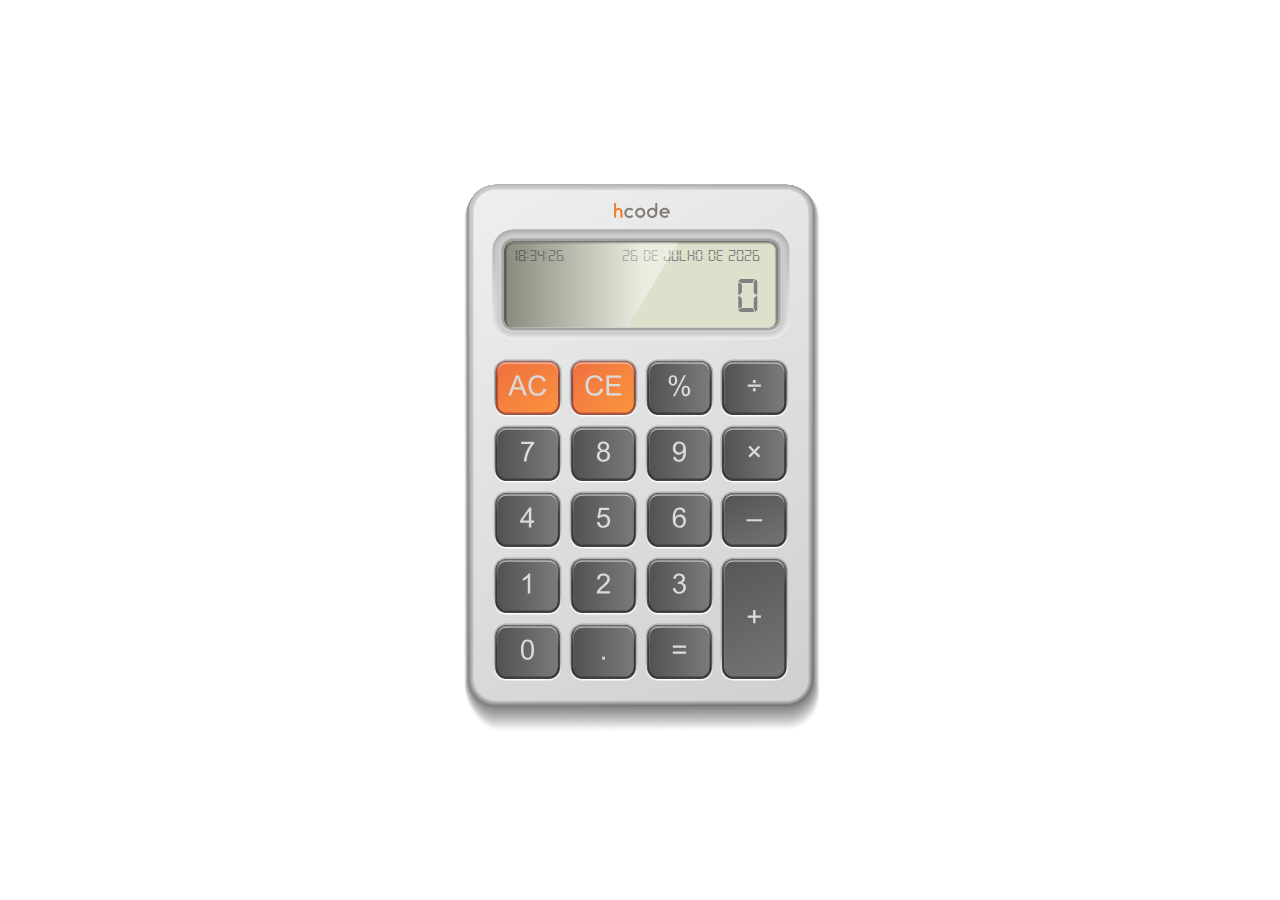
<file: calc_js/index.html>
<!DOCTYPE html>
<html>

<head>
    <meta charset="utf-8" />
    <meta http-equiv="X-UA-Compatible" content="IE=edge">
    <title>Calculadora Hcode</title>
    <meta name="viewport" content="width=device-width, initial-scale=1">
    <style>
        button,
        hr,
        input {
            overflow: visible
        }

        progress,
        sub,
        sup {
            vertical-align: baseline
        }

        [type=checkbox],
        [type=radio],
        legend {
            box-sizing: border-box;
            padding: 0
        }

        html {
            line-height: 1.15;
            -webkit-text-size-adjust: 100%
        }

        body {
            margin: 0;
        }

        h1 {
            font-size: 2em;
            margin: .67em 0
        }

        hr {
            box-sizing: content-box;
            height: 0
        }

        code,
        kbd,
        pre,
        samp {
            font-family: monospace, monospace;
            font-size: 1em
        }

        a {
            background-color: transparent
        }

        abbr[title] {
            border-bottom: none;
            text-decoration: underline;
            text-decoration: underline dotted
        }

        b,
        strong {
            font-weight: bolder
        }

        small {
            font-size: 80%
        }

        sub,
        sup {
            font-size: 75%;
            line-height: 0;
            position: relative
        }

        sub {
            bottom: -.25em
        }

        sup {
            top: -.5em
        }

        img {
            border-style: none
        }

        button,
        input,
        optgroup,
        select,
        textarea {
            font-family: inherit;
            font-size: 100%;
            line-height: 1.15;
            margin: 0
        }

        button,
        select {
            text-transform: none
        }

        [type=button],
        [type=reset],
        [type=submit],
        button {
            -webkit-appearance: button;
        }

        [type=button]::-moz-focus-inner,
        [type=reset]::-moz-focus-inner,
        [type=submit]::-moz-focus-inner,
        button::-moz-focus-inner {
            border-style: none;
            padding: 0
        }

        [type=button]:-moz-focusring,
        [type=reset]:-moz-focusring,
        [type=submit]:-moz-focusring,
        button:-moz-focusring {
            outline: ButtonText dotted 1px
        }

        fieldset {
            padding: .35em .75em .625em
        }

        legend {
            color: inherit;
            display: table;
            max-width: 100%;
            white-space: normal
        }

        textarea {
            overflow: auto
        }

        [type=number]::-webkit-inner-spin-button,
        [type=number]::-webkit-outer-spin-button {
            height: auto
        }

        [type=search] {
            -webkit-appearance: textfield;
            outline-offset: -2px
        }

        [type=search]::-webkit-search-decoration {
            -webkit-appearance: none
        }

        ::-webkit-file-upload-button {
            -webkit-appearance: button;
            font: inherit
        }

        details {
            display: block
        }

        summary {
            display: list-item
        }

        [hidden],
        template {
            display: none
        }

        .outer {
            display: table;
            position: absolute;
            height: 100%;
            width: 100%;
        }

        .middle {
            display: table-cell;
            vertical-align: middle;
            text-align: center;
        }

         @font-face {
            font-family: 'Digital-7';
            src: url('digital-7.ttf');
        }
        svg{
            font-family: 'Digital-7', sans-serif;
        }

        #calculadora-hcode {
            margin: 0 auto;
        } 
    </style>
</head>

<body>

    <div class="outer">
        <div class="middle">
            <svg id="calculadora-hcode" version="1.1" xmlns:x="&ns_extend;" xmlns:i="&ns_ai;" xmlns:graph="&ns_graphs;" xmlns="http://www.w3.org/2000/svg"
                xmlns:xlink="http://www.w3.org/1999/xlink" x="0px" y="0px" width="600px" height="600px" viewBox="0 0 600 600" enable-background="new 0 0 600 600"
                xml:space="preserve">
                <switch>
                    <g i:extraneous="self">
                        <g id="base">
                            <g opacity="0.5">
                                <path opacity="0" fill="#FFFFFF" d="M158.528,585.563c-18.196,0-34.621-28.526-34.621-46.722V72.043c0-18.195,14.804-33,33-33
                    					h290.484c18.196,0,33,14.805,33,33v477.03c0,18.195-14.804,35.887-33,35.887L158.528,585.563z" />
                                <path opacity="0.0222" fill="#F9F9F9" d="M158.465,584.941c-18.123,0-34.451-28.162-34.451-46.284V71.858
                    					c0-18.122,14.744-32.867,32.867-32.867h290.484c18.122,0,32.866,14.745,32.866,32.867v476.803
                    					c0,18.122-14.744,35.689-32.866,35.689L158.465,584.941z" />
                                <path opacity="0.0444" fill="#F4F4F4" d="M158.402,584.317c-18.049,0-34.282-27.796-34.282-45.845V71.674
                    					c0-18.048,14.684-32.733,32.733-32.733h290.484c18.05,0,32.733,14.685,32.733,32.733V548.25
                    					c0,18.048-14.684,35.491-32.733,35.491L158.402,584.317z" />
                                <path opacity="0.0667" fill="#EEEEEE" d="M158.339,583.695c-17.975,0-34.112-27.433-34.112-45.406V71.49
                    					c0-17.975,14.625-32.6,32.6-32.6h290.485c17.976,0,32.6,14.625,32.6,32.6v476.348c0,17.975-14.624,35.294-32.6,35.294
                    					L158.339,583.695z" />
                                <path opacity="0.0889" fill="#E8E8E8" d="M158.276,583.072c-17.902,0-33.943-27.066-33.943-44.969V71.305
                    					c0-17.901,14.564-32.466,32.466-32.466h290.484c17.902,0,32.467,14.565,32.467,32.466v476.121
                    					c0,17.901-14.564,35.097-32.467,35.097L158.276,583.072z" />
                                <path opacity="0.1111" fill="#E3E3E3" d="M158.214,582.45c-17.829,0-33.774-26.703-33.774-44.53V71.121
                    					c0-17.828,14.505-32.333,32.333-32.333h290.484c17.828,0,32.333,14.505,32.333,32.333v475.894
                    					c0,17.827-14.505,34.898-32.333,34.898L158.214,582.45z" />
                                <path opacity="0.1333" fill="#DDDDDD" d="M158.151,581.827c-17.755,0-33.604-26.338-33.604-44.093V70.937
                    					c0-17.754,14.445-32.2,32.2-32.2H447.23c17.756,0,32.2,14.446,32.2,32.2v475.665c0,17.755-14.444,34.702-32.2,34.702
                    					L158.151,581.827z" />
                                <path opacity="0.1556" fill="#D7D7D7" d="M158.088,581.204c-17.682,0-33.435-25.973-33.435-43.653V70.752
                    					c0-17.681,14.385-32.066,32.067-32.066h290.484c17.682,0,32.066,14.386,32.066,32.066V546.19
                    					c0,17.681-14.385,34.505-32.066,34.505L158.088,581.204z" />
                                <path opacity="0.1778" fill="#D2D2D2" d="M158.025,580.582c-17.608,0-33.266-25.608-33.266-43.216V70.568
                    					c0-17.607,14.325-31.934,31.933-31.934h290.484c17.608,0,31.934,14.326,31.934,31.934v475.21
                    					c0,17.608-14.325,34.307-31.934,34.307L158.025,580.582z" />
                                <path opacity="0.2" fill="#CCCCCC" d="M157.962,579.959c-17.534,0-33.096-25.243-33.096-42.777V70.383
                    					c0-17.534,14.265-31.8,31.8-31.8H447.15c17.534,0,31.8,14.266,31.8,31.8v474.984c0,17.533-14.266,34.109-31.8,34.109
                    					L157.962,579.959z" />
                                <path opacity="0.2222" fill="#C6C6C6" d="M157.899,579.336c-17.46,0-32.927-24.878-32.927-42.339V70.199
                    					c0-17.46,14.206-31.667,31.667-31.667h290.484c17.461,0,31.667,14.207,31.667,31.667v474.756
                    					c0,17.46-14.206,33.912-31.667,33.912L157.899,579.336z" />
                                <path opacity="0.2444" fill="#C1C1C1" d="M157.837,578.713c-17.388,0-32.758-24.514-32.758-41.9V70.015
                    					c0-17.387,14.146-31.533,31.534-31.533h290.484c17.388,0,31.533,14.146,31.533,31.533v474.528
                    					c0,17.387-14.146,33.715-31.533,33.715L157.837,578.713z" />
                                <path opacity="0.2667" fill="#BBBBBB" d="M157.773,578.091c-17.314,0-32.588-24.149-32.588-41.462V69.83
                    					c0-17.313,14.086-31.4,31.4-31.4H447.07c17.313,0,31.399,14.087,31.399,31.4v474.301c0,17.314-14.086,33.518-31.399,33.518
                    					L157.773,578.091z" />
                                <path opacity="0.2889" fill="#B5B5B5" d="M157.711,577.469c-17.241,0-32.419-23.785-32.419-41.025V69.646
                    					c0-17.24,14.025-31.267,31.266-31.267h290.485c17.24,0,31.267,14.027,31.267,31.267V543.72c0,17.24-14.026,33.319-31.267,33.319
                    					L157.711,577.469z" />
                                <path opacity="0.3111" fill="#B0B0B0" d="M157.648,576.846c-17.167,0-32.25-23.42-32.25-40.586V69.461
                    					c0-17.166,13.967-31.133,31.134-31.133h290.484c17.168,0,31.134,13.968,31.134,31.133v473.847
                    					c0,17.167-13.966,33.122-31.134,33.122L157.648,576.846z" />
                                <path opacity="0.3333" fill="#AAAAAA" d="M157.585,576.223c-17.094,0-32.081-23.055-32.081-40.148V69.276
                    					c0-17.092,13.907-31,31-31h290.485c17.093,0,31,13.908,31,31v473.62c0,17.092-13.907,32.924-31,32.924L157.585,576.223z"
                                />
                                <path opacity="0.3556" fill="#A4A4A4" d="M157.522,575.6c-17.02,0-31.911-22.689-31.911-39.709V69.092
                    					c0-17.019,13.846-30.866,30.866-30.866h290.485c17.02,0,30.866,13.848,30.866,30.866v473.393
                    					c0,17.02-13.847,32.727-30.866,32.727L157.522,575.6z" />
                                <path opacity="0.3778" fill="#9F9F9F" d="M157.459,574.977c-16.946,0-31.742-22.324-31.742-39.271V68.908
                    					c0-16.946,13.788-30.734,30.734-30.734h290.484c16.946,0,30.733,13.788,30.733,30.734v473.164
                    					c0,16.946-13.787,32.529-30.733,32.529L157.459,574.977z" />
                                <path opacity="0.4" fill="#999999" d="M157.396,574.354c-16.873,0-31.573-21.96-31.573-38.833V68.724
                    					c0-16.872,13.727-30.601,30.6-30.601h290.484c16.873,0,30.601,13.729,30.601,30.601V541.66
                    					c0,16.873-13.728,32.332-30.601,32.332L157.396,574.354z" />
                                <path opacity="0.4222" fill="#939393" d="M157.333,573.732c-16.799,0-31.402-21.596-31.402-38.396V68.539
                    					c0-16.799,13.667-30.467,30.466-30.467h290.485c16.8,0,30.467,13.668,30.467,30.467v472.709c0,16.8-13.667,32.135-30.467,32.135
                    					L157.333,573.732z" />
                                <path opacity="0.4444" fill="#8E8E8E" d="M157.271,573.109c-16.726,0-31.234-21.231-31.234-37.957V68.354
                    					c0-16.725,13.608-30.333,30.334-30.333h290.485c16.726,0,30.333,13.608,30.333,30.333v472.482
                    					c0,16.726-13.607,31.937-30.333,31.937L157.271,573.109z" />
                                <path opacity="0.4667" fill="#888888" d="M157.208,572.486c-16.652,0-31.064-20.866-31.064-37.518V68.17
                    					c0-16.651,13.548-30.2,30.2-30.2h290.485c16.652,0,30.2,13.549,30.2,30.2v472.255c0,16.652-13.548,31.739-30.2,31.739
                    					L157.208,572.486z" />
                                <path opacity="0.4889" fill="#828282" d="M157.145,571.863c-16.579,0-30.895-20.501-30.895-37.08V67.986
                    					c0-16.578,13.487-30.067,30.066-30.067h290.485c16.578,0,30.066,13.489,30.066,30.067v472.028
                    					c0,16.578-13.488,31.541-30.066,31.541L157.145,571.863z" />
                                <path opacity="0.5111" fill="#7D7D7D" d="M157.082,571.241c-16.505,0-30.725-20.137-30.725-36.642V67.801
                    					c0-16.504,13.428-29.933,29.933-29.933h290.486c16.505,0,29.933,13.429,29.933,29.933v471.8
                    					c0,16.505-13.428,31.344-29.933,31.344L157.082,571.241z" />
                                <path opacity="0.5333" fill="#777777" d="M157.019,570.618c-16.432,0-30.556-19.772-30.556-36.203V67.617
                    					c0-16.43,13.369-29.8,29.8-29.8h290.486c16.432,0,29.8,13.37,29.8,29.8v471.573c0,16.432-13.368,31.146-29.8,31.146
                    					L157.019,570.618z" />
                                <path opacity="0.5556" fill="#717171" d="M156.956,569.996c-16.358,0-30.387-19.407-30.387-35.766V67.433
                    					c0-16.357,13.309-29.667,29.667-29.667h290.485c16.358,0,29.667,13.309,29.667,29.667v471.345
                    					c0,16.358-13.309,30.95-29.667,30.95L156.956,569.996z" />
                                <path opacity="0.5778" fill="#6C6C6C" d="M156.893,569.373c-16.284,0-30.217-19.043-30.217-35.327V67.248
                    					c0-16.284,13.248-29.533,29.533-29.533h290.486c16.284,0,29.533,13.249,29.533,29.533v471.117
                    					c0,16.285-13.249,30.753-29.533,30.753L156.893,569.373z" />
                                <path opacity="0.6" fill="#666666" d="M156.83,568.75c-16.211,0-30.048-18.678-30.048-34.889V67.063
                    					c0-16.21,13.189-29.4,29.4-29.4h290.486c16.211,0,29.399,13.19,29.399,29.4v470.891c0,16.211-13.188,30.555-29.399,30.555
                    					L156.83,568.75z" />
                                <path opacity="0.6222" fill="#606060" d="M156.768,568.127c-16.138,0-29.88-18.313-29.88-34.45V66.879
                    					c0-16.136,13.129-29.266,29.268-29.266h290.485c16.138,0,29.267,13.13,29.267,29.266v470.663
                    					c0,16.138-13.129,30.357-29.267,30.357L156.768,568.127z" />
                                <path opacity="0.6444" fill="#5B5B5B" d="M156.704,567.505c-16.064,0-29.709-17.948-29.709-34.013V66.694
                    					c0-16.063,13.069-29.133,29.133-29.133h290.485c16.064,0,29.134,13.07,29.134,29.133V537.13c0,16.065-13.069,30.16-29.134,30.16
                    					L156.704,567.505z" />
                                <path opacity="0.6667" fill="#555555" d="M156.642,566.882c-15.991,0-29.541-17.583-29.541-33.574V66.511
                    					c0-15.99,13.009-29,29-29h290.486c15.99,0,29,13.01,29,29v470.208c0,15.99-13.01,29.962-29,29.962L156.642,566.882z" />
                                <path opacity="0.6889" fill="#4F4F4F" d="M156.578,566.259c-15.917,0-29.371-17.218-29.371-33.136V66.326
                    					c0-15.916,12.95-28.867,28.867-28.867h290.486c15.916,0,28.866,12.951,28.866,28.867v469.98
                    					c0,15.917-12.95,29.765-28.866,29.765L156.578,566.259z" />
                                <path opacity="0.7111" fill="#4A4A4A" d="M156.516,565.637c-15.844,0-29.201-16.854-29.201-32.697V66.142
                    					c0-15.843,12.889-28.733,28.732-28.733h290.486c15.844,0,28.733,12.891,28.733,28.733v469.753
                    					c0,15.845-12.89,29.567-28.733,29.567L156.516,565.637z" />
                                <path opacity="0.7333" fill="#444444" d="M156.452,565.014c-15.77,0-29.032-16.488-29.032-32.259V65.957
                    					c0-15.769,12.83-28.6,28.6-28.6h290.486c15.77,0,28.6,12.831,28.6,28.6v469.525c0,15.771-12.83,29.37-28.6,29.37
                    					L156.452,565.014z" />
                                <path opacity="0.7556" fill="#3E3E3E" d="M156.39,564.391c-15.696,0-28.863-16.123-28.863-31.82V65.773
                    					c0-15.696,12.771-28.467,28.467-28.467h290.486c15.696,0,28.467,12.771,28.467,28.467v469.298
                    					c0,15.696-12.771,29.172-28.467,29.172L156.39,564.391z" />
                                <path opacity="0.7778" fill="#393939" d="M156.327,563.768c-15.624,0-28.694-15.759-28.694-31.382V65.588
                    					c0-15.622,12.71-28.333,28.333-28.333h290.486c15.622,0,28.333,12.711,28.333,28.333v469.071
                    					c0,15.623-12.711,28.975-28.333,28.975L156.327,563.768z" />
                                <path opacity="0.8" fill="#333333" d="M156.264,563.146c-15.549,0-28.524-15.395-28.524-30.944V65.404
                    					c0-15.548,12.651-28.2,28.2-28.2h290.486c15.55,0,28.2,12.651,28.2,28.2v468.843c0,15.551-12.65,28.778-28.2,28.778
                    					L156.264,563.146z" />
                                <path opacity="0.8222" fill="#2D2D2D" d="M156.201,562.522c-15.477,0-28.355-15.029-28.355-30.506V65.219
                    					c0-15.475,12.59-28.066,28.067-28.066h290.486c15.476,0,28.066,12.591,28.066,28.066v468.617
                    					c0,15.477-12.591,28.579-28.066,28.579L156.201,562.522z" />
                                <path opacity="0.8444" fill="#282828" d="M156.138,561.9c-15.402,0-28.186-14.665-28.186-30.068V65.035
                    					c0-15.401,12.531-27.934,27.933-27.934h290.486c15.403,0,27.934,12.532,27.934,27.934v468.389
                    					c0,15.403-12.53,28.383-27.934,28.383L156.138,561.9z" />
                                <path opacity="0.8667" fill="#222222" d="M156.075,561.277c-15.329,0-28.016-14.3-28.016-29.63V64.851
                    					c0-15.328,12.471-27.8,27.8-27.8h290.487c15.329,0,27.8,12.473,27.8,27.8v468.161c0,15.33-12.471,28.186-27.8,28.186
                    					L156.075,561.277z" />
                                <path opacity="0.8889" fill="#1C1C1C" d="M156.012,560.654c-15.255,0-27.847-13.935-27.847-29.19V64.666
                    					c0-15.254,12.411-27.667,27.667-27.667h290.486c15.256,0,27.667,12.412,27.667,27.667v467.935
                    					c0,15.256-12.411,27.987-27.667,27.987L156.012,560.654z" />
                                <path opacity="0.9111" fill="#171717" d="M155.949,560.032c-15.182,0-27.677-13.57-27.677-28.754V64.482
                    					c0-15.181,12.352-27.534,27.533-27.534h290.487c15.182,0,27.533,12.353,27.533,27.534v467.707
                    					c0,15.183-12.352,27.79-27.533,27.79L155.949,560.032z" />
                                <path opacity="0.9333" fill="#111111" d="M155.887,559.409c-15.108,0-27.508-13.206-27.508-28.314V64.297
                    					c0-15.107,12.292-27.4,27.4-27.4h290.486c15.108,0,27.4,12.293,27.4,27.4v467.479c0,15.109-12.292,27.593-27.4,27.593
                    					L155.887,559.409z" />
                                <path opacity="0.9556" fill="#0B0B0B" d="M155.824,558.786c-15.035,0-27.339-12.841-27.339-27.876V64.113
                    					c0-15.034,12.232-27.267,27.267-27.267h290.487c15.035,0,27.267,12.233,27.267,27.267v467.252
                    					c0,15.035-12.231,27.395-27.267,27.395L155.824,558.786z" />
                                <path opacity="0.9778" fill="#060606" d="M155.761,558.164c-14.961,0-27.169-12.477-27.169-27.438V63.929
                    					c0-14.96,12.172-27.133,27.133-27.133h290.486c14.962,0,27.134,12.173,27.134,27.133v467.024
                    					c0,14.962-12.172,27.197-27.134,27.197L155.761,558.164z" />
                                <path d="M155.698,557.541c-14.888,0-27-12.111-27-27V63.744c0-14.887,12.112-27,27-27h290.487c14.888,0,27,12.113,27,27v466.797
                    					c0,14.889-12.112,27-27,27H155.698z" />
                            </g>
                            <g>
                                <linearGradient id="SVGID_1_" gradientUnits="userSpaceOnUse" x1="82.7842" y1="-66.4512" x2="597.344" y2="791.1471">
                                    <stop offset="0" style="stop-color:#CCCCCC" />
                                    <stop offset="0.4543" style="stop-color:#929292" />
                                    <stop offset="1" style="stop-color:#474747" />
                                </linearGradient>
                                <path fill="url(#SVGID_1_)" d="M155.698,557.541c-14.888,0-27-12.111-27-27V63.744c0-14.887,12.112-27,27-27h290.487
                    					c14.888,0,27,12.113,27,27v466.797c0,14.889-12.112,27-27,27H155.698z" />
                                <linearGradient id="SVGID_2_" gradientUnits="userSpaceOnUse" x1="82.8921" y1="-66.2725" x2="597.2014" y2="790.9083">
                                    <stop offset="0" style="stop-color:#CCCCCC" />
                                    <stop offset="0.4677" style="stop-color:#929292" />
                                    <stop offset="1" style="stop-color:#4B4B4B" />
                                </linearGradient>
                                <path fill="url(#SVGID_2_)" d="M155.698,557.395c-14.807,0-26.853-12.045-26.853-26.854V63.744
                    					c0-14.807,12.045-26.852,26.853-26.852h290.487c14.808,0,26.854,12.045,26.854,26.852v466.797
                    					c0,14.809-12.046,26.854-26.854,26.854H155.698z" />
                                <linearGradient id="SVGID_3_" gradientUnits="userSpaceOnUse" x1="82.9971" y1="-66.0977" x2="597.0575" y2="790.6683">
                                    <stop offset="0" style="stop-color:#CDCDCD" />
                                    <stop offset="0.4747" style="stop-color:#939393" />
                                    <stop offset="1" style="stop-color:#4E4E4E" />
                                </linearGradient>
                                <path fill="url(#SVGID_3_)" d="M155.698,557.248c-14.727,0-26.706-11.98-26.706-26.707V63.744
                    					c0-14.727,11.979-26.705,26.706-26.705h290.487c14.727,0,26.706,11.979,26.706,26.705v466.797
                    					c0,14.727-11.979,26.707-26.706,26.707H155.698z" />
                                <linearGradient id="SVGID_4_" gradientUnits="userSpaceOnUse" x1="83.1035" y1="-65.9199" x2="596.9117" y2="790.4257">
                                    <stop offset="0" style="stop-color:#CDCDCD" />
                                    <stop offset="0.4893" style="stop-color:#939393" />
                                    <stop offset="1" style="stop-color:#525252" />
                                </linearGradient>
                                <path fill="url(#SVGID_4_)" d="M155.697,557.1c-14.646,0-26.558-11.912-26.558-26.559V63.744
                    					c0-14.646,11.912-26.559,26.558-26.559h290.486c14.646,0,26.56,11.912,26.56,26.559v466.797
                    					c0,14.646-11.913,26.559-26.56,26.559H155.697z" />
                                <linearGradient id="SVGID_5_" gradientUnits="userSpaceOnUse" x1="83.208" y1="-65.7441" x2="596.7682" y2="790.1881">
                                    <stop offset="0" style="stop-color:#CECECE" />
                                    <stop offset="0.497" style="stop-color:#949494" />
                                    <stop offset="1" style="stop-color:#555555" />
                                </linearGradient>
                                <path fill="url(#SVGID_5_)" d="M155.698,556.953c-14.565,0-26.412-11.846-26.412-26.412V63.744
                    					c0-14.564,11.847-26.412,26.412-26.412h290.487c14.565,0,26.411,11.848,26.411,26.412v466.797
                    					c0,14.566-11.846,26.412-26.411,26.412H155.698z" />
                                <linearGradient id="SVGID_6_" gradientUnits="userSpaceOnUse" x1="83.3154" y1="-65.5654" x2="596.6234" y2="789.9464">
                                    <stop offset="0" style="stop-color:#CECECE" />
                                    <stop offset="0.5091" style="stop-color:#949494" />
                                    <stop offset="1" style="stop-color:#595959" />
                                </linearGradient>
                                <path fill="url(#SVGID_6_)" d="M155.698,556.807c-14.486,0-26.265-11.779-26.265-26.266V63.744
                    					c0-14.484,11.779-26.264,26.265-26.264h290.486c14.485,0,26.265,11.779,26.265,26.264v466.797
                    					c0,14.486-11.779,26.266-26.265,26.266H155.698z" />
                                <linearGradient id="SVGID_7_" gradientUnits="userSpaceOnUse" x1="83.4209" y1="-65.3906" x2="596.4808" y2="789.7079">
                                    <stop offset="0" style="stop-color:#CECECE" />
                                    <stop offset="0.5263" style="stop-color:#949494" />
                                    <stop offset="1" style="stop-color:#5D5D5D" />
                                </linearGradient>
                                <path fill="url(#SVGID_7_)" d="M155.698,556.66c-14.404,0-26.118-11.715-26.118-26.119V63.744
                    					c0-14.404,11.713-26.117,26.118-26.117h290.487c14.404,0,26.118,11.713,26.118,26.117v466.797
                    					c0,14.404-11.714,26.119-26.118,26.119H155.698z" />
                                <linearGradient id="SVGID_8_" gradientUnits="userSpaceOnUse" x1="83.5264" y1="-65.2139" x2="596.3358" y2="789.467">
                                    <stop offset="0" style="stop-color:#CFCFCF" />
                                    <stop offset="0.5354" style="stop-color:#959595" />
                                    <stop offset="1" style="stop-color:#606060" />
                                </linearGradient>
                                <path fill="url(#SVGID_8_)" d="M155.698,556.512c-14.324,0-25.971-11.646-25.971-25.971V63.744
                    					c0-14.324,11.646-25.971,25.971-25.971h290.487c14.324,0,25.971,11.646,25.971,25.971v466.797
                    					c0,14.324-11.646,25.971-25.971,25.971H155.698z" />
                                <linearGradient id="SVGID_9_" gradientUnits="userSpaceOnUse" x1="83.6328" y1="-65.0361" x2="596.19" y2="789.2244">
                                    <stop offset="0" style="stop-color:#CFCFCF" />
                                    <stop offset="0.5546" style="stop-color:#959595" />
                                    <stop offset="1" style="stop-color:#646464" />
                                </linearGradient>
                                <path fill="url(#SVGID_9_)" d="M155.698,556.365c-14.244,0-25.823-11.58-25.823-25.824V63.744
                    					c0-14.242,11.58-25.822,25.823-25.822h290.487c14.243,0,25.823,11.58,25.823,25.822v466.797
                    					c0,14.244-11.58,25.824-25.823,25.824H155.698z" />
                                <linearGradient id="SVGID_10_" gradientUnits="userSpaceOnUse" x1="83.7402" y1="-64.8594" x2="596.0486" y2="788.9865">
                                    <stop offset="0" style="stop-color:#CFCFCF" />
                                    <stop offset="0.5751" style="stop-color:#959595" />
                                    <stop offset="1" style="stop-color:#686868" />
                                </linearGradient>
                                <path fill="url(#SVGID_10_)" d="M155.698,556.219c-14.163,0-25.676-11.514-25.676-25.676V63.744
                    					c0-14.162,11.513-25.676,25.676-25.676h290.486c14.163,0,25.677,11.514,25.677,25.676v466.799
                    					c0,14.162-11.514,25.676-25.677,25.676H155.698z" />
                                <linearGradient id="SVGID_11_" gradientUnits="userSpaceOnUse" x1="83.8457" y1="-64.6826" x2="595.9026" y2="788.7443">
                                    <stop offset="0" style="stop-color:#D0D0D0" />
                                    <stop offset="0.5861" style="stop-color:#969696" />
                                    <stop offset="1" style="stop-color:#6B6B6B" />
                                </linearGradient>
                                <path fill="url(#SVGID_11_)" d="M155.698,556.07c-14.083,0-25.529-11.447-25.529-25.529V63.744
                    					c0-14.082,11.447-25.529,25.529-25.529h290.487c14.083,0,25.529,11.447,25.529,25.529v466.797
                    					c0,14.082-11.446,25.529-25.529,25.529H155.698z" />
                                <linearGradient id="SVGID_12_" gradientUnits="userSpaceOnUse" x1="83.9512" y1="-64.5078" x2="595.7601" y2="788.5056">
                                    <stop offset="0" style="stop-color:#D0D0D0" />
                                    <stop offset="0.6092" style="stop-color:#969696" />
                                    <stop offset="1" style="stop-color:#6F6F6F" />
                                </linearGradient>
                                <path fill="url(#SVGID_12_)" d="M155.698,555.924c-14.002,0-25.382-11.381-25.382-25.383V63.744
                    					c0-14.002,11.38-25.383,25.382-25.383h290.486c14.003,0,25.383,11.381,25.383,25.383v466.797
                    					c0,14.002-11.38,25.383-25.383,25.383H155.698z" />
                                <linearGradient id="SVGID_13_" gradientUnits="userSpaceOnUse" x1="84.0576" y1="-64.3281" x2="595.6143" y2="788.265">
                                    <stop offset="0" style="stop-color:#D1D1D1" />
                                    <stop offset="0.6214" style="stop-color:#979797" />
                                    <stop offset="1" style="stop-color:#727272" />
                                </linearGradient>
                                <path fill="url(#SVGID_13_)" d="M155.698,555.777c-13.922,0-25.235-11.314-25.235-25.236V63.744
                    					c0-13.92,11.313-25.234,25.235-25.234h290.487c13.921,0,25.235,11.314,25.235,25.234v466.797
                    					c0,13.922-11.314,25.236-25.235,25.236H155.698z" />
                                <linearGradient id="SVGID_14_" gradientUnits="userSpaceOnUse" x1="84.1641" y1="-64.1523" x2="595.4719" y2="788.026">
                                    <stop offset="0" style="stop-color:#D1D1D1" />
                                    <stop offset="0.6476" style="stop-color:#979797" />
                                    <stop offset="1" style="stop-color:#767676" />
                                </linearGradient>
                                <path fill="url(#SVGID_14_)" d="M155.698,555.631c-13.841,0-25.088-11.248-25.088-25.09V63.744
                    					c0-13.84,11.247-25.088,25.088-25.088h290.488c13.841,0,25.088,11.248,25.088,25.088v466.797
                    					c0,13.842-11.247,25.09-25.088,25.09H155.698z" />
                                <linearGradient id="SVGID_15_" gradientUnits="userSpaceOnUse" x1="84.2695" y1="-63.9756" x2="595.3268" y2="787.7852">
                                    <stop offset="0" style="stop-color:#D1D1D1" />
                                    <stop offset="0.676" style="stop-color:#979797" />
                                    <stop offset="1" style="stop-color:#7A7A7A" />
                                </linearGradient>
                                <path fill="url(#SVGID_15_)" d="M155.698,555.482c-13.761,0-24.941-11.18-24.941-24.941V63.744
                    					c0-13.76,11.181-24.941,24.941-24.941h290.487c13.761,0,24.941,11.182,24.941,24.941v466.797
                    					c0,13.762-11.181,24.941-24.941,24.941H155.698z" />
                                <linearGradient id="SVGID_16_" gradientUnits="userSpaceOnUse" x1="84.376" y1="-63.7988" x2="595.1827" y2="787.5444">
                                    <stop offset="0" style="stop-color:#D2D2D2" />
                                    <stop offset="0.6913" style="stop-color:#989898" />
                                    <stop offset="1" style="stop-color:#7D7D7D" />
                                </linearGradient>
                                <path fill="url(#SVGID_16_)" d="M155.698,555.336c-13.681,0-24.794-11.115-24.794-24.795V63.744
                    					c0-13.68,11.114-24.793,24.794-24.793h290.487c13.68,0,24.794,11.113,24.794,24.793v466.797
                    					c0,13.68-11.114,24.795-24.794,24.795H155.698z" />
                                <linearGradient id="SVGID_17_" gradientUnits="userSpaceOnUse" x1="84.4814" y1="-63.6221" x2="595.0386" y2="787.305">
                                    <stop offset="0" style="stop-color:#D2D2D2" />
                                    <stop offset="0.7239" style="stop-color:#989898" />
                                    <stop offset="1" style="stop-color:#818181" />
                                </linearGradient>
                                <path fill="url(#SVGID_17_)" d="M155.698,555.189c-13.6,0-24.647-11.049-24.647-24.648V63.744
                    					c0-13.6,11.047-24.646,24.647-24.646h290.487c13.6,0,24.647,11.047,24.647,24.646v466.797c0,13.6-11.048,24.648-24.647,24.648
                    					H155.698z" />
                                <linearGradient id="SVGID_18_" gradientUnits="userSpaceOnUse" x1="84.5879" y1="-63.4443" x2="594.8944" y2="787.0652">
                                    <stop offset="0" style="stop-color:#D3D3D3" />
                                    <stop offset="0.7415" style="stop-color:#999999" />
                                    <stop offset="1" style="stop-color:#848484" />
                                </linearGradient>
                                <path fill="url(#SVGID_18_)" d="M155.698,555.041c-13.519,0-24.5-10.98-24.5-24.5V63.744c0-13.518,10.981-24.5,24.5-24.5
                    					h290.487c13.519,0,24.5,10.982,24.5,24.5v466.797c0,13.52-10.981,24.5-24.5,24.5H155.698z" />
                                <linearGradient id="SVGID_19_" gradientUnits="userSpaceOnUse" x1="84.6943" y1="-63.2676" x2="594.7504" y2="786.8243">
                                    <stop offset="0" style="stop-color:#D3D3D3" />
                                    <stop offset="0.7792" style="stop-color:#999999" />
                                    <stop offset="1" style="stop-color:#888888" />
                                </linearGradient>
                                <path fill="url(#SVGID_19_)" d="M155.698,554.895c-13.438,0-24.353-10.914-24.353-24.354V63.744
                    					c0-13.438,10.915-24.352,24.353-24.352h290.487c13.438,0,24.353,10.914,24.353,24.352v466.797
                    					c0,13.439-10.914,24.354-24.353,24.354H155.698z" />
                                <linearGradient id="SVGID_20_" gradientUnits="userSpaceOnUse" x1="84.8003" y1="-63.0918" x2="594.6058" y2="786.5826">
                                    <stop offset="0" style="stop-color:#D3D3D3" />
                                    <stop offset="0.8212" style="stop-color:#999999" />
                                    <stop offset="1" style="stop-color:#8C8C8C" />
                                </linearGradient>
                                <path fill="url(#SVGID_20_)" d="M155.698,554.748c-13.358,0-24.206-10.848-24.206-24.207V63.744
                    					c0-13.357,10.848-24.205,24.206-24.205h290.487c13.358,0,24.206,10.848,24.206,24.205v466.797
                    					c0,13.359-10.848,24.207-24.206,24.207H155.698z" />
                                <linearGradient id="SVGID_21_" gradientUnits="userSpaceOnUse" x1="84.9063" y1="-62.915" x2="594.4629" y2="786.3445">
                                    <stop offset="0" style="stop-color:#D4D4D4" />
                                    <stop offset="0.8439" style="stop-color:#9A9A9A" />
                                    <stop offset="1" style="stop-color:#8F8F8F" />
                                </linearGradient>
                                <path fill="url(#SVGID_21_)" d="M155.698,554.602c-13.277,0-24.059-10.783-24.059-24.061V63.744
                    					c0-13.277,10.781-24.059,24.059-24.059h290.487c13.277,0,24.059,10.781,24.059,24.059v466.797
                    					c0,13.277-10.781,24.061-24.059,24.061H155.698z" />
                                <linearGradient id="SVGID_22_" gradientUnits="userSpaceOnUse" x1="85.0127" y1="-62.7373" x2="594.3171" y2="786.102">
                                    <stop offset="0" style="stop-color:#D4D4D4" />
                                    <stop offset="0.8935" style="stop-color:#9A9A9A" />
                                    <stop offset="1" style="stop-color:#939393" />
                                </linearGradient>
                                <path fill="url(#SVGID_22_)" d="M155.698,554.453c-13.197,0-23.912-10.715-23.912-23.912V63.744
                    					c0-13.195,10.715-23.91,23.912-23.91h290.487c13.197,0,23.911,10.715,23.911,23.91v466.797
                    					c0,13.197-10.714,23.912-23.911,23.912H155.698z" />
                                <linearGradient id="SVGID_23_" gradientUnits="userSpaceOnUse" x1="85.1187" y1="-62.5605" x2="594.1733" y2="785.8625">
                                    <stop offset="0" style="stop-color:#D4D4D4" />
                                    <stop offset="0.9495" style="stop-color:#9A9A9A" />
                                    <stop offset="1" style="stop-color:#979797" />
                                </linearGradient>
                                <path fill="url(#SVGID_23_)" d="M155.698,554.307c-13.116,0-23.765-10.648-23.765-23.766V63.744
                    					c0-13.115,10.648-23.764,23.765-23.764h290.487c13.116,0,23.765,10.648,23.765,23.764v466.797
                    					c0,13.117-10.648,23.766-23.765,23.766H155.698z" />
                                <linearGradient id="SVGID_24_" gradientUnits="userSpaceOnUse" x1="85.2236" y1="-62.3848" x2="594.0286" y2="785.6221">
                                    <stop offset="0" style="stop-color:#D5D5D5" />
                                    <stop offset="0.9802" style="stop-color:#9B9B9B" />
                                    <stop offset="1" style="stop-color:#9A9A9A" />
                                </linearGradient>
                                <path fill="url(#SVGID_24_)" d="M155.698,554.158c-13.036,0-23.618-10.58-23.618-23.617V63.744
                    					c0-13.035,10.582-23.617,23.618-23.617h290.487c13.036,0,23.617,10.582,23.617,23.617v466.797
                    					c0,13.037-10.581,23.617-23.617,23.617H155.698z" />
                                <linearGradient id="SVGID_25_" gradientUnits="userSpaceOnUse" x1="85.3301" y1="-62.208" x2="593.8854" y2="785.3828">
                                    <stop offset="0" style="stop-color:#D5D5D5" />
                                    <stop offset="1" style="stop-color:#9E9E9E" />
                                </linearGradient>
                                <path fill="url(#SVGID_25_)" d="M155.698,554.012c-12.956,0-23.471-10.514-23.471-23.471V63.744
                    					c0-12.955,10.515-23.471,23.471-23.471h290.487c12.955,0,23.471,10.516,23.471,23.471v466.797
                    					c0,12.957-10.516,23.471-23.471,23.471H155.698z" />
                                <linearGradient id="SVGID_26_" gradientUnits="userSpaceOnUse" x1="85.4365" y1="-62.0303" x2="593.7405" y2="785.1415">
                                    <stop offset="0" style="stop-color:#D6D6D6" />
                                    <stop offset="1" style="stop-color:#A1A1A1" />
                                </linearGradient>
                                <path fill="url(#SVGID_26_)" d="M155.698,553.865c-12.875,0-23.324-10.449-23.324-23.324V63.744
                    					c0-12.875,10.449-23.322,23.324-23.322h290.487c12.875,0,23.323,10.447,23.323,23.322v466.797
                    					c0,12.875-10.448,23.324-23.323,23.324H155.698z" />
                                <linearGradient id="SVGID_27_" gradientUnits="userSpaceOnUse" x1="85.543" y1="-61.8535" x2="593.5972" y2="784.9021">
                                    <stop offset="0" style="stop-color:#D6D6D6" />
                                    <stop offset="1" style="stop-color:#A5A5A5" />
                                </linearGradient>
                                <path fill="url(#SVGID_27_)" d="M155.698,553.719c-12.795,0-23.176-10.383-23.176-23.178V63.744
                    					c0-12.793,10.381-23.176,23.176-23.176h290.487c12.795,0,23.177,10.383,23.177,23.176v466.797
                    					c0,12.795-10.382,23.178-23.177,23.178H155.698z" />
                                <linearGradient id="SVGID_28_" gradientUnits="userSpaceOnUse" x1="85.6484" y1="-61.6777" x2="593.4529" y2="784.6617">
                                    <stop offset="0" style="stop-color:#D6D6D6" />
                                    <stop offset="1" style="stop-color:#A9A9A9" />
                                </linearGradient>
                                <path fill="url(#SVGID_28_)" d="M155.698,553.57c-12.714,0-23.029-10.314-23.029-23.029V63.744
                    					c0-12.713,10.315-23.029,23.029-23.029h290.487c12.714,0,23.029,10.316,23.029,23.029v466.797
                    					c0,12.715-10.315,23.029-23.029,23.029H155.698z" />
                                <linearGradient id="SVGID_29_" gradientUnits="userSpaceOnUse" x1="85.7559" y1="-61.499" x2="593.3098" y2="784.4229">
                                    <stop offset="0" style="stop-color:#D7D7D7" />
                                    <stop offset="1" style="stop-color:#ACACAC" />
                                </linearGradient>
                                <path fill="url(#SVGID_29_)" d="M155.698,553.424c-12.633,0-22.882-10.248-22.882-22.883V63.744
                    					c0-12.633,10.249-22.881,22.882-22.881h290.487c12.634,0,22.883,10.248,22.883,22.881v466.797
                    					c0,12.635-10.249,22.883-22.883,22.883H155.698z" />
                                <linearGradient id="SVGID_30_" gradientUnits="userSpaceOnUse" x1="85.8604" y1="-61.3242" x2="593.1655" y2="784.1829">
                                    <stop offset="0" style="stop-color:#D7D7D7" />
                                    <stop offset="1" style="stop-color:#B0B0B0" />
                                </linearGradient>
                                <path fill="url(#SVGID_30_)" d="M155.698,553.277c-12.553,0-22.735-10.184-22.735-22.736V63.744
                    					c0-12.553,10.183-22.734,22.735-22.734h290.487c12.553,0,22.735,10.182,22.735,22.734v466.797
                    					c0,12.553-10.183,22.736-22.735,22.736H155.698z" />
                                <linearGradient id="SVGID_31_" gradientUnits="userSpaceOnUse" x1="85.9678" y1="-61.1465" x2="593.0215" y2="783.9417">
                                    <stop offset="0" style="stop-color:#D7D7D7" />
                                    <stop offset="1" style="stop-color:#B4B4B4" />
                                </linearGradient>
                                <path fill="url(#SVGID_31_)" d="M155.698,553.131c-12.472,0-22.588-10.117-22.588-22.59V63.744
                    					c0-12.471,10.116-22.588,22.588-22.588h290.487c12.473,0,22.589,10.117,22.589,22.588v466.797
                    					c0,12.473-10.116,22.59-22.589,22.59H155.698z" />
                                <linearGradient id="SVGID_32_" gradientUnits="userSpaceOnUse" x1="86.0728" y1="-60.9697" x2="592.8768" y2="783.7023">
                                    <stop offset="0" style="stop-color:#D8D8D8" />
                                    <stop offset="1" style="stop-color:#B7B7B7" />
                                </linearGradient>
                                <path fill="url(#SVGID_32_)" d="M155.698,552.982c-12.392,0-22.441-10.049-22.441-22.441V63.744
                    					c0-12.391,10.049-22.441,22.441-22.441h290.487c12.392,0,22.441,10.051,22.441,22.441v466.797
                    					c0,12.393-10.05,22.441-22.441,22.441H155.698z" />
                                <linearGradient id="SVGID_33_" gradientUnits="userSpaceOnUse" x1="86.1787" y1="-60.793" x2="592.7322" y2="783.4615">
                                    <stop offset="0" style="stop-color:#D8D8D8" />
                                    <stop offset="1" style="stop-color:#BBBBBB" />
                                </linearGradient>
                                <path fill="url(#SVGID_33_)" d="M155.698,552.836c-12.312,0-22.294-9.982-22.294-22.295V63.744
                    					c0-12.311,9.983-22.293,22.294-22.293h290.487c12.312,0,22.294,9.982,22.294,22.293v466.797
                    					c0,12.313-9.982,22.295-22.294,22.295H155.698z" />
                                <linearGradient id="SVGID_34_" gradientUnits="userSpaceOnUse" x1="86.2852" y1="-60.6162" x2="592.5881" y2="783.2207">
                                    <stop offset="0" style="stop-color:#D9D9D9" />
                                    <stop offset="1" style="stop-color:#BEBEBE" />
                                </linearGradient>
                                <path fill="url(#SVGID_34_)" d="M155.698,552.688c-12.231,0-22.147-9.914-22.147-22.146V63.744
                    					c0-12.23,9.916-22.146,22.147-22.146h290.487c12.23,0,22.147,9.916,22.147,22.146v466.797c0,12.232-9.917,22.146-22.147,22.146
                    					H155.698z" />
                                <linearGradient id="SVGID_35_" gradientUnits="userSpaceOnUse" x1="86.3916" y1="-60.4404" x2="592.4448" y2="782.9803">
                                    <stop offset="0" style="stop-color:#D9D9D9" />
                                    <stop offset="1" style="stop-color:#C2C2C2" />
                                </linearGradient>
                                <path fill="url(#SVGID_35_)" d="M468.185,530.541c0,12.15-9.85,22-22,22H155.698c-12.15,0-22-9.85-22-22V63.744
                    					c0-12.15,9.85-22,22-22h290.487c12.15,0,22,9.85,22,22V530.541z" />
                            </g>
                            <linearGradient id="SVGID_36_" gradientUnits="userSpaceOnUse" x1="86.3916" y1="-60.4404" x2="592.4448" y2="782.9803">
                                <stop offset="0" style="stop-color:#F5F5F5" />
                                <stop offset="1" style="stop-color:#C2C2C2" />
                            </linearGradient>
                            <path fill="url(#SVGID_36_)" d="M468.185,530.541c0,12.15-9.85,22-22,22H155.698c-12.15,0-22-9.85-22-22V63.744
                    				c0-12.15,9.85-22,22-22h290.487c12.15,0,22,9.85,22,22V530.541z" />
                            <g>
                                <path fill="#BCC49A" d="M173.458,179.502c-4.962,0-9-4.039-9-9v-68.125c0-4.961,4.038-9,9-9h254.966c4.963,0,9,4.039,9,9v68.125
                    					c0,4.961-4.037,9-9,9H173.458z" />
                                <g>
                                    <linearGradient id="SVGID_37_" gradientUnits="userSpaceOnUse" x1="300.9409" y1="193.501" x2="300.9409" y2="81.1239">
                                        <stop offset="0" style="stop-color:#F2F2F2" />
                                        <stop offset="0.2559" style="stop-color:#E4E4E4" />
                                        <stop offset="0.7391" style="stop-color:#BFBFBF" />
                                        <stop offset="1" style="stop-color:#A8A8A8" />
                                    </linearGradient>
                                    <path fill="url(#SVGID_37_)" d="M173.458,191.502c-11.579,0-21-9.422-21-21v-68.125c0-11.578,9.421-21,21-21h254.966
                    						c11.578,0,21,9.422,21,21v68.125c0,11.578-9.422,21-21,21H173.458z" />
                                    <linearGradient id="SVGID_38_" gradientUnits="userSpaceOnUse" x1="300.9414" y1="193.23" x2="300.9414" y2="81.3871">
                                        <stop offset="0" style="stop-color:#F0F0F0" />
                                        <stop offset="0.2679" style="stop-color:#E2E2E2" />
                                        <stop offset="0.7738" style="stop-color:#BDBDBD" />
                                        <stop offset="1" style="stop-color:#AAAAAA" />
                                    </linearGradient>
                                    <path fill="url(#SVGID_38_)" d="M173.458,191.24c-11.436,0-20.739-9.303-20.739-20.738v-68.125
                    						c0-11.436,9.303-20.738,20.739-20.738h254.966c11.435,0,20.739,9.303,20.739,20.738v68.125
                    						c0,11.436-9.305,20.738-20.739,20.738H173.458z" />
                                    <linearGradient id="SVGID_39_" gradientUnits="userSpaceOnUse" x1="300.9409" y1="192.9585" x2="300.9409" y2="81.6497">
                                        <stop offset="0" style="stop-color:#EFEFEF" />
                                        <stop offset="0.2743" style="stop-color:#E1E1E1" />
                                        <stop offset="0.7925" style="stop-color:#BCBCBC" />
                                        <stop offset="1" style="stop-color:#ABABAB" />
                                    </linearGradient>
                                    <path fill="url(#SVGID_39_)" d="M173.458,190.979c-11.293,0-20.479-9.184-20.479-20.477v-68.125
                    						c0-11.293,9.186-20.477,20.479-20.477h254.966c11.292,0,20.479,9.184,20.479,20.477v68.125
                    						c0,11.293-9.187,20.477-20.479,20.477H173.458z" />
                                    <linearGradient id="SVGID_40_" gradientUnits="userSpaceOnUse" x1="300.9414" y1="192.6895" x2="300.9414" y2="81.9108">
                                        <stop offset="0" style="stop-color:#EDEDED" />
                                        <stop offset="0.2883" style="stop-color:#DFDFDF" />
                                        <stop offset="0.8331" style="stop-color:#BABABA" />
                                        <stop offset="1" style="stop-color:#ADADAD" />
                                    </linearGradient>
                                    <path fill="url(#SVGID_40_)" d="M173.458,190.719c-11.149,0-20.217-9.068-20.217-20.217v-68.125
                    						c0-11.148,9.068-20.217,20.217-20.217h254.966c11.148,0,20.218,9.068,20.218,20.217v68.125
                    						c0,11.148-9.069,20.217-20.218,20.217H173.458z" />
                                    <linearGradient id="SVGID_41_" gradientUnits="userSpaceOnUse" x1="300.9409" y1="192.418" x2="300.9409" y2="82.1735">
                                        <stop offset="0" style="stop-color:#EBEBEB" />
                                        <stop offset="0.3" style="stop-color:#DDDDDD" />
                                        <stop offset="0.8669" style="stop-color:#B8B8B8" />
                                        <stop offset="1" style="stop-color:#AEAEAE" />
                                    </linearGradient>
                                    <path fill="url(#SVGID_41_)" d="M173.458,190.457c-11.006,0-19.957-8.949-19.957-19.955v-68.125
                    						c0-11.006,8.951-19.955,19.957-19.955h254.966c11.005,0,19.956,8.949,19.956,19.955v68.125
                    						c0,11.006-8.951,19.955-19.956,19.955H173.458z" />
                                    <linearGradient id="SVGID_42_" gradientUnits="userSpaceOnUse" x1="300.9409" y1="192.1489" x2="300.9409" y2="82.4346">
                                        <stop offset="0" style="stop-color:#EAEAEA" />
                                        <stop offset="0.3127" style="stop-color:#DCDCDC" />
                                        <stop offset="0.9038" style="stop-color:#B7B7B7" />
                                        <stop offset="1" style="stop-color:#B0B0B0" />
                                    </linearGradient>
                                    <path fill="url(#SVGID_42_)" d="M173.458,190.197c-10.862,0-19.695-8.832-19.695-19.695v-68.125
                    						c0-10.863,8.833-19.695,19.695-19.695h254.966c10.861,0,19.695,8.832,19.695,19.695v68.125
                    						c0,10.863-8.834,19.695-19.695,19.695H173.458z" />
                                    <linearGradient id="SVGID_43_" gradientUnits="userSpaceOnUse" x1="300.9409" y1="191.8779" x2="300.9409" y2="82.6978">
                                        <stop offset="0" style="stop-color:#E8E8E8" />
                                        <stop offset="0.3267" style="stop-color:#DADADA" />
                                        <stop offset="0.9441" style="stop-color:#B5B5B5" />
                                        <stop offset="1" style="stop-color:#B1B1B1" />
                                    </linearGradient>
                                    <path fill="url(#SVGID_43_)" d="M173.458,189.936c-10.72,0-19.435-8.715-19.435-19.434v-68.125
                    						c0-10.719,8.715-19.434,19.435-19.434h254.966c10.719,0,19.435,8.715,19.435,19.434v68.125
                    						c0,10.719-8.716,19.434-19.435,19.434H173.458z" />
                                    <linearGradient id="SVGID_44_" gradientUnits="userSpaceOnUse" x1="300.9409" y1="191.6084" x2="300.9409" y2="82.9584">
                                        <stop offset="0" style="stop-color:#E6E6E6" />
                                        <stop offset="0.3477" style="stop-color:#D8D8D8" />
                                        <stop offset="1" style="stop-color:#B3B3B3" />
                                    </linearGradient>
                                    <path fill="url(#SVGID_44_)" d="M173.458,189.676c-10.577,0-19.174-8.598-19.174-19.174v-68.125
                    						c0-10.576,8.598-19.174,19.174-19.174h254.965c10.575,0,19.174,8.598,19.174,19.174v68.125
                    						c0,10.576-8.599,19.174-19.174,19.174H173.458z" />
                                    <linearGradient id="SVGID_45_" gradientUnits="userSpaceOnUse" x1="300.9414" y1="191.3374" x2="300.9414" y2="83.2215">
                                        <stop offset="0" style="stop-color:#E5E5E5" />
                                        <stop offset="0.3655" style="stop-color:#D7D7D7" />
                                        <stop offset="1" style="stop-color:#B5B5B5" />
                                    </linearGradient>
                                    <path fill="url(#SVGID_45_)" d="M173.458,189.414c-10.433,0-18.913-8.48-18.913-18.912v-68.123
                    						c0-10.436,8.479-18.914,18.913-18.914h254.966c10.432,0,18.913,8.479,18.913,18.914v68.123
                    						c0,10.432-8.481,18.912-18.913,18.912H173.458z" />
                                    <linearGradient id="SVGID_46_" gradientUnits="userSpaceOnUse" x1="300.9409" y1="191.0684" x2="300.9409" y2="83.4846">
                                        <stop offset="0" style="stop-color:#E3E3E3" />
                                        <stop offset="0.3855" style="stop-color:#D5D5D5" />
                                        <stop offset="1" style="stop-color:#B6B6B6" />
                                    </linearGradient>
                                    <path fill="url(#SVGID_46_)" d="M173.458,189.154c-10.29,0-18.652-8.363-18.652-18.652v-68.123
                    						c0-10.291,8.362-18.652,18.652-18.652h254.966c10.289,0,18.652,8.361,18.652,18.652v68.123
                    						c0,10.289-8.363,18.652-18.652,18.652H173.458z" />
                                    <linearGradient id="SVGID_47_" gradientUnits="userSpaceOnUse" x1="300.9414" y1="190.7969" x2="300.9414" y2="83.7453">
                                        <stop offset="0" style="stop-color:#E1E1E1" />
                                        <stop offset="0.4161" style="stop-color:#D3D3D3" />
                                        <stop offset="1" style="stop-color:#B8B8B8" />
                                    </linearGradient>
                                    <path fill="url(#SVGID_47_)" d="M173.458,188.893c-10.147,0-18.392-8.244-18.392-18.391v-68.123
                    						c0-10.148,8.245-18.393,18.392-18.393h254.965c10.146,0,18.392,8.244,18.392,18.393v68.123
                    						c0,10.146-8.246,18.391-18.392,18.391H173.458z" />
                                    <linearGradient id="SVGID_48_" gradientUnits="userSpaceOnUse" x1="300.9414" y1="190.5259" x2="300.9414" y2="84.0084">
                                        <stop offset="0" style="stop-color:#E0E0E0" />
                                        <stop offset="0.4337" style="stop-color:#D2D2D2" />
                                        <stop offset="1" style="stop-color:#B9B9B9" />
                                    </linearGradient>
                                    <path fill="url(#SVGID_48_)" d="M173.458,188.631c-10.003,0-18.13-8.127-18.13-18.129v-68.123
                    						c0-10.004,8.127-18.131,18.13-18.131h254.966c10.002,0,18.131,8.127,18.131,18.131v68.123c0,10.002-8.129,18.129-18.131,18.129
                    						H173.458z" />
                                    <linearGradient id="SVGID_49_" gradientUnits="userSpaceOnUse" x1="300.9409" y1="190.2563" x2="300.9409" y2="84.2691">
                                        <stop offset="0" style="stop-color:#DEDEDE" />
                                        <stop offset="0.4742" style="stop-color:#D0D0D0" />
                                        <stop offset="1" style="stop-color:#BBBBBB" />
                                    </linearGradient>
                                    <path fill="url(#SVGID_49_)" d="M173.458,188.371c-9.86,0-17.87-8.01-17.87-17.869v-68.125c0-9.859,8.01-17.869,17.87-17.869
                    						h254.966c9.859,0,17.869,8.01,17.869,17.869v68.125c0,9.859-8.01,17.869-17.869,17.869H173.458z" />
                                    <linearGradient id="SVGID_50_" gradientUnits="userSpaceOnUse" x1="300.9414" y1="189.9854" x2="300.9414" y2="84.5322">
                                        <stop offset="0" style="stop-color:#DDDDDD" />
                                        <stop offset="0.4977" style="stop-color:#CFCFCF" />
                                        <stop offset="1" style="stop-color:#BCBCBC" />
                                    </linearGradient>
                                    <path fill="url(#SVGID_50_)" d="M173.458,188.109c-9.717,0-17.609-7.891-17.609-17.607v-68.123
                    						c0-9.719,7.892-17.609,17.609-17.609h254.965c9.716,0,17.609,7.891,17.609,17.609v68.123c0,9.717-7.894,17.607-17.609,17.607
                    						H173.458z" />
                                    <linearGradient id="SVGID_51_" gradientUnits="userSpaceOnUse" x1="300.9409" y1="189.7163" x2="300.9409" y2="84.7933">
                                        <stop offset="0" style="stop-color:#DBDBDB" />
                                        <stop offset="0.5528" style="stop-color:#CDCDCD" />
                                        <stop offset="1" style="stop-color:#BEBEBE" />
                                    </linearGradient>
                                    <path fill="url(#SVGID_51_)" d="M173.458,187.85c-9.573,0-17.348-7.775-17.348-17.348v-68.123
                    						c0-9.574,7.774-17.35,17.348-17.35h254.966c9.572,0,17.348,7.775,17.348,17.35v68.123c0,9.572-7.775,17.348-17.348,17.348
                    						H173.458z" />
                                    <linearGradient id="SVGID_52_" gradientUnits="userSpaceOnUse" x1="300.9409" y1="189.4448" x2="300.9409" y2="85.056">
                                        <stop offset="0" style="stop-color:#D9D9D9" />
                                        <stop offset="0.6049" style="stop-color:#CBCBCB" />
                                        <stop offset="1" style="stop-color:#BFBFBF" />
                                    </linearGradient>
                                    <path fill="url(#SVGID_52_)" d="M173.458,187.588c-9.43,0-17.087-7.656-17.087-17.086v-68.123
                    						c0-9.432,7.657-17.088,17.087-17.088h254.966c9.43,0,17.087,7.656,17.087,17.088v68.123c0,9.43-7.657,17.086-17.087,17.086
                    						H173.458z" />
                                    <linearGradient id="SVGID_53_" gradientUnits="userSpaceOnUse" x1="300.9409" y1="189.1758" x2="300.9409" y2="85.3171">
                                        <stop offset="0" style="stop-color:#D8D8D8" />
                                        <stop offset="0.6694" style="stop-color:#CACACA" />
                                        <stop offset="1" style="stop-color:#C1C1C1" />
                                    </linearGradient>
                                    <path fill="url(#SVGID_53_)" d="M173.458,187.328c-9.288,0-16.827-7.539-16.827-16.826v-68.123
                    						c0-9.289,7.539-16.828,16.827-16.828h254.965c9.286,0,16.826,7.539,16.826,16.828v68.123c0,9.287-7.54,16.826-16.826,16.826
                    						H173.458z" />
                                    <linearGradient id="SVGID_54_" gradientUnits="userSpaceOnUse" x1="300.9414" y1="188.9043" x2="300.9414" y2="85.5798">
                                        <stop offset="0" style="stop-color:#D6D6D6" />
                                        <stop offset="0.7837" style="stop-color:#C8C8C8" />
                                        <stop offset="1" style="stop-color:#C3C3C3" />
                                    </linearGradient>
                                    <path fill="url(#SVGID_54_)" d="M173.458,187.066c-9.144,0-16.565-7.422-16.565-16.564v-68.123
                    						c0-9.145,7.421-16.566,16.565-16.566h254.966c9.143,0,16.565,7.422,16.565,16.566v68.123c0,9.143-7.423,16.564-16.565,16.564
                    						H173.458z" />
                                    <linearGradient id="SVGID_55_" gradientUnits="userSpaceOnUse" x1="300.9414" y1="188.6353" x2="300.9414" y2="85.8429">
                                        <stop offset="0" style="stop-color:#D4D4D4" />
                                        <stop offset="0.9031" style="stop-color:#C6C6C6" />
                                        <stop offset="1" style="stop-color:#C4C4C4" />
                                    </linearGradient>
                                    <path fill="url(#SVGID_55_)" d="M173.458,186.807c-9,0-16.304-7.305-16.304-16.305v-68.125c0-9,7.304-16.303,16.304-16.303
                    						h254.966c8.999,0,16.305,7.303,16.305,16.303v68.125c0,9-7.306,16.305-16.305,16.305H173.458z" />
                                    <linearGradient id="SVGID_56_" gradientUnits="userSpaceOnUse" x1="300.9414" y1="188.3643" x2="300.9414" y2="86.104">
                                        <stop offset="0" style="stop-color:#D3D3D3" />
                                        <stop offset="1" style="stop-color:#C6C6C6" />
                                    </linearGradient>
                                    <path fill="url(#SVGID_56_)" d="M173.458,186.545c-8.858,0-16.044-7.188-16.044-16.043v-68.125
                    						c0-8.857,7.186-16.043,16.044-16.043h254.965c8.856,0,16.044,7.186,16.044,16.043v68.125c0,8.855-7.188,16.043-16.044,16.043
                    						H173.458z" />
                                    <linearGradient id="SVGID_57_" gradientUnits="userSpaceOnUse" x1="300.9414" y1="188.0928" x2="300.9414" y2="86.3667">
                                        <stop offset="0" style="stop-color:#D1D1D1" />
                                        <stop offset="1" style="stop-color:#C7C7C7" />
                                    </linearGradient>
                                    <path fill="url(#SVGID_57_)" d="M173.458,186.283c-8.714,0-15.783-7.068-15.783-15.781v-68.125
                    						c0-8.713,7.069-15.781,15.783-15.781h254.966c8.713,0,15.783,7.068,15.783,15.781v68.125c0,8.713-7.07,15.781-15.783,15.781
                    						H173.458z" />
                                    <linearGradient id="SVGID_58_" gradientUnits="userSpaceOnUse" x1="300.9409" y1="187.8237" x2="300.9409" y2="86.6278">
                                        <stop offset="0" style="stop-color:#CFCFCF" />
                                        <stop offset="1" style="stop-color:#C9C9C9" />
                                    </linearGradient>
                                    <path fill="url(#SVGID_58_)" d="M173.458,186.023c-8.57,0-15.521-6.951-15.521-15.521v-68.125
                    						c0-8.57,6.951-15.521,15.521-15.521h254.966c8.57,0,15.521,6.951,15.521,15.521v68.125c0,8.57-6.951,15.521-15.521,15.521
                    						H173.458z" />
                                    <linearGradient id="SVGID_59_" gradientUnits="userSpaceOnUse" x1="300.9409" y1="187.5522" x2="300.9409" y2="86.8904">
                                        <stop offset="0" style="stop-color:#CECECE" />
                                        <stop offset="1" style="stop-color:#CACACA" />
                                    </linearGradient>
                                    <path fill="url(#SVGID_59_)" d="M173.458,185.762c-8.428,0-15.261-6.834-15.261-15.26v-68.125
                    						c0-8.426,6.833-15.26,15.261-15.26h254.966c8.427,0,15.261,6.834,15.261,15.26v68.125c0,8.426-6.834,15.26-15.261,15.26
                    						H173.458z" />
                                    <path fill="#CCCCCC" d="M443.424,170.502c0,8.283-6.717,15-15,15H173.458c-8.284,0-15-6.717-15-15v-68.125
                    						c0-8.283,6.716-15,15-15h254.966c8.283,0,15,6.717,15,15V170.502z" />
                                </g>
                                <path fill="#BCC49A" d="M173.458,179.502c-4.962,0-9-4.039-9-9v-68.125c0-4.961,4.038-9,9-9h254.966c4.963,0,9,4.039,9,9v68.125
                    					c0,4.961-4.037,9-9,9H173.458z" />
                                <text id="display" text-anchor="end" transform="matrix(1 0 0 1 420 164)" font-family="'Digital-7'" font-size="50">0</text>
                                <text id="hora" text-anchor="start" transform="matrix(1 0 0 1 175 113)" font-family="'Digital-7'" font-size="17.0079"></text>
                                <text id="data" text-anchor="end" transform="matrix(1 0 0 1 420 113)" font-family="'Digital-7'" font-size="17.0079"></text>
                                <path fill="#E0E0E0" d="M428.424,91.385H173.458c-6.616,0-12,5.385-12,12v68.125c0,6.615,5.384,12,12,12h254.966
                    					c6.617,0,12-5.385,12-12v-68.125C440.424,96.77,435.041,91.385,428.424,91.385z M437.424,171.51c0,4.961-4.037,9-9,9H173.458
                    					c-4.962,0-9-4.039-9-9v-68.125c0-4.961,4.038-9,9-9h254.966c4.963,0,9,4.039,9,9V171.51z" />
                                <path fill="#A3A3A3" d="M428.424,90.377H173.458c-6.616,0-12,5.385-12,12v68.125c0,6.615,5.384,12,12,12h254.966
                    					c6.617,0,12-5.385,12-12v-68.125C440.424,95.762,435.041,90.377,428.424,90.377z M437.424,170.502c0,4.961-4.037,9-9,9H173.458
                    					c-4.962,0-9-4.039-9-9v-68.125c0-4.961,4.038-9,9-9h254.966c4.963,0,9,4.039,9,9V170.502z" />
                                <g opacity="0.5">
                                    <path d="M173.458,179.502c-4.962,0-9-4.039-9-9v-68.125c0-4.961,4.038-9,9-9h254.966c4.963,0,9,4.039,9,9v68.125
                    						c0,4.961-4.037,9-9,9H173.458z" />
                                    <path fill="#0C0C0C" d="M173.458,179.502c-4.883,0-8.857-3.975-8.857-8.857v-68.269c0-4.882,3.974-8.857,8.857-8.857h254.966
                    						c4.884,0,8.856,3.975,8.856,8.857v68.269c0,4.882-3.973,8.857-8.856,8.857H173.458z" />
                                    <path fill="#181818" d="M173.458,179.502c-4.804,0-8.714-3.911-8.714-8.714v-68.411c0-4.803,3.91-8.714,8.714-8.714h254.966
                    						c4.805,0,8.715,3.911,8.715,8.714v68.411c0,4.804-3.91,8.714-8.715,8.714H173.458z" />
                                    <path fill="#242424" d="M173.458,179.502c-4.726,0-8.571-3.846-8.571-8.571v-68.554c0-4.725,3.846-8.571,8.571-8.571h254.966
                    						c4.727,0,8.571,3.847,8.571,8.571v68.554c0,4.725-3.845,8.571-8.571,8.571H173.458z" />
                                    <path fill="#313131" d="M173.458,179.502c-4.647,0-8.429-3.783-8.429-8.429v-68.696c0-4.646,3.782-8.429,8.429-8.429h254.966
                    						c4.648,0,8.429,3.782,8.429,8.429v68.696c0,4.646-3.78,8.429-8.429,8.429H173.458z" />
                                    <path fill="#3D3D3D" d="M173.458,179.502c-4.568,0-8.286-3.718-8.286-8.286v-68.839c0-4.568,3.718-8.286,8.286-8.286h254.966
                    						c4.569,0,8.285,3.718,8.285,8.286v68.839c0,4.568-3.716,8.286-8.285,8.286H173.458z" />
                                    <path fill="#494949" d="M173.458,179.502c-4.489,0-8.143-3.654-8.143-8.143v-68.982c0-4.489,3.653-8.143,8.143-8.143h254.966
                    						c4.49,0,8.143,3.654,8.143,8.143v68.982c0,4.488-3.652,8.143-8.143,8.143H173.458z" />
                                    <path fill="#555555" d="M173.458,179.502c-4.411,0-8-3.59-8-8v-69.125c0-4.41,3.589-8,8-8h254.966c4.411,0,8,3.59,8,8v69.125
                    						c0,4.41-3.589,8-8,8H173.458z" />
                                    <path fill="#616161" d="M173.458,179.502c-4.332,0-7.857-3.525-7.857-7.857v-69.268c0-4.332,3.525-7.857,7.857-7.857h254.966
                    						c4.332,0,7.857,3.525,7.857,7.857v69.268c0,4.332-3.525,7.857-7.857,7.857H173.458z" />
                                    <path fill="#6D6D6D" d="M173.458,179.502c-4.253,0-7.714-3.461-7.714-7.714v-69.411c0-4.253,3.461-7.714,7.714-7.714h254.966
                    						c4.254,0,7.715,3.461,7.715,7.714v69.411c0,4.253-3.461,7.714-7.715,7.714H173.458z" />
                                    <path fill="#797979" d="M173.458,179.502c-4.175,0-7.571-3.397-7.571-7.571v-69.554c0-4.174,3.396-7.571,7.571-7.571h254.966
                    						c4.175,0,7.571,3.397,7.571,7.571v69.554c0,4.174-3.396,7.571-7.571,7.571H173.458z" />
                                    <path fill="#868686" d="M173.458,179.502c-4.096,0-7.429-3.333-7.429-7.429v-69.696c0-4.096,3.333-7.429,7.429-7.429h254.966
                    						c4.097,0,7.429,3.333,7.429,7.429v69.696c0,4.096-3.332,7.429-7.429,7.429H173.458z" />
                                    <path fill="#929292" d="M173.458,179.502c-4.018,0-7.286-3.269-7.286-7.286v-69.839c0-4.017,3.268-7.285,7.286-7.285h254.966
                    						c4.018,0,7.285,3.269,7.285,7.285v69.839c0,4.017-3.268,7.286-7.285,7.286H173.458z" />
                                    <path fill="#9E9E9E" d="M173.458,179.502c-3.938,0-7.143-3.205-7.143-7.143v-69.982c0-3.938,3.205-7.143,7.143-7.143h254.966
                    						c3.939,0,7.143,3.204,7.143,7.143v69.982c0,3.938-3.203,7.143-7.143,7.143H173.458z" />
                                    <path fill="#AAAAAA" d="M173.458,179.502c-3.86,0-7-3.141-7-7v-70.125c0-3.859,3.14-7,7-7h254.966c3.859,0,7,3.141,7,7v70.125
                    						c0,3.859-3.141,7-7,7H173.458z" />
                                    <path fill="#B6B6B6" d="M173.458,179.502c-3.781,0-6.857-3.076-6.857-6.857v-70.268c0-3.78,3.076-6.857,6.857-6.857h254.966
                    						c3.781,0,6.857,3.077,6.857,6.857v70.268c0,3.781-3.076,6.857-6.857,6.857H173.458z" />
                                    <path fill="#C2C2C2" d="M173.458,179.502c-3.702,0-6.714-3.012-6.714-6.714v-70.411c0-3.702,3.012-6.714,6.714-6.714h254.966
                    						c3.702,0,6.714,3.012,6.714,6.714v70.411c0,3.702-3.012,6.714-6.714,6.714H173.458z" />
                                    <path fill="#CECECE" d="M173.458,179.502c-3.624,0-6.571-2.948-6.571-6.572v-70.553c0-3.623,2.948-6.572,6.571-6.572h254.966
                    						c3.624,0,6.571,2.949,6.571,6.572v70.553c0,3.624-2.947,6.572-6.571,6.572H173.458z" />
                                    <path fill="#DBDBDB" d="M173.458,179.502c-3.545,0-6.428-2.884-6.428-6.429v-70.696c0-3.545,2.883-6.429,6.428-6.429h254.966
                    						c3.545,0,6.429,2.884,6.429,6.429v70.696c0,3.545-2.884,6.429-6.429,6.429H173.458z" />
                                    <path fill="#E7E7E7" d="M173.458,179.502c-3.466,0-6.286-2.82-6.286-6.286v-70.839c0-3.466,2.819-6.286,6.286-6.286h254.966
                    						c3.466,0,6.286,2.819,6.286,6.286v70.839c0,3.466-2.82,6.286-6.286,6.286H173.458z" />
                                    <path fill="#F3F3F3" d="M173.458,179.502c-3.387,0-6.143-2.756-6.143-6.143v-70.982c0-3.387,2.755-6.143,6.143-6.143h254.966
                    						c3.387,0,6.143,2.755,6.143,6.143v70.982c0,3.387-2.756,6.143-6.143,6.143H173.458z" />
                                    <path fill="#FFFFFF" d="M173.458,179.502c-3.309,0-6-2.691-6-6v-71.125c0-3.309,2.691-6,6-6h254.966c3.309,0,6,2.691,6,6
                    						v71.125c0,3.309-2.691,6-6,6H173.458z" />
                                </g>
                                <linearGradient id="SVGID_60_" gradientUnits="userSpaceOnUse" x1="159.6675" y1="137.0479" x2="303.0522" y2="137.0479">
                                    <stop offset="0" style="stop-color:#000000" />
                                    <stop offset="1" style="stop-color:#FFFFFF" />
                                </linearGradient>
                                <path opacity="0.4" fill="url(#SVGID_60_)" d="M173.331,94.594c-4.892,0-8.873,3.98-8.873,8.873v67.162
                    					c0,4.893,3.981,8.873,8.873,8.873h113.608l51.74-84.908H173.331z" />
                            </g>
                        </g>
                        <g id="buttons">
                            <g class="btn-ac">
                                <linearGradient id="SVGID_61_" gradientUnits="userSpaceOnUse" x1="187.7412" y1="268.6016" x2="187.7412" y2="250.5344">
                                    <stop offset="0" style="stop-color:#FFFFFF" />
                                    <stop offset="0.1942" style="stop-color:#F8F8F8" />
                                    <stop offset="0.4701" style="stop-color:#E6E6E6" />
                                    <stop offset="0.7932" style="stop-color:#C7C7C7" />
                                    <stop offset="1" style="stop-color:#B0B0B0" />
                                </linearGradient>
                                <path fill="url(#SVGID_61_)" d="M166.776,268.602c-7.088,0-12.854-5.766-12.854-12.854v-31.402
                    					c0-7.088,5.766-12.854,12.854-12.854h41.93c7.088,0,12.854,5.766,12.854,12.854v31.402c0,7.088-5.766,12.854-12.854,12.854
                    					H166.776z" />
                                <path fill="#616161" d="M166.776,267.102c-6.261,0-11.354-5.094-11.354-11.354v-31.402c0-6.26,5.093-11.354,11.354-11.354h41.93
                    					c6.261,0,11.354,5.094,11.354,11.354v31.402c0,6.26-5.093,11.354-11.354,11.354H166.776z" />
                                <linearGradient id="SVGID_62_" gradientUnits="userSpaceOnUse" x1="187.7412" y1="266.6016" x2="187.7412" y2="213.3196">
                                    <stop offset="0" style="stop-color:#BD5338" />
                                    <stop offset="0.328" style="stop-color:#A64127" />
                                    <stop offset="0.6882" style="stop-color:#A64127" />
                                    <stop offset="1" style="stop-color:#E0765A" />
                                </linearGradient>
                                <path fill="url(#SVGID_62_)" d="M219.56,255.748c0,5.994-4.859,10.854-10.854,10.854h-41.93
                    					c-5.994,0-10.854-4.859-10.854-10.854v-31.402c0-5.994,4.859-10.854,10.854-10.854h41.93c5.994,0,10.854,4.859,10.854,10.854
                    					V255.748z" />
                                <linearGradient id="SVGID_63_" class="btn-light" gradientUnits="userSpaceOnUse" x1="187.7412" y1="169.3364" x2="187.7412" y2="309.3546">
                                    <stop offset="0" style="stop-color:#FFFFFF" />
                                    <stop offset="1" style="stop-color:#FFFFFF" />
                                </linearGradient>
                                <path opacity="0.8" fill="url(#SVGID_63_)" d="M166.776,263.758c-4.883,0-8.854-3.973-8.854-8.854v-31.402
                    					c0-4.883,3.971-8.854,8.854-8.854h41.93c4.881,0,8.854,3.971,8.854,8.854v31.402c0,4.881-3.973,8.854-8.854,8.854H166.776z"
                                />
                                <linearGradient id="SVGID_64_" gradientUnits="userSpaceOnUse" x1="155.207" y1="191.9209" x2="225.488" y2="295.8864">
                                    <stop offset="0" style="stop-color:#EB673F" />
                                    <stop offset="1" style="stop-color:#FFA03F" />
                                </linearGradient>
                                <path fill="url(#SVGID_64_)" d="M166.776,264.602c-4.883,0-8.854-3.971-8.854-8.854v-31.402c0-4.881,3.971-8.854,8.854-8.854
                    					h41.93c4.881,0,8.854,3.973,8.854,8.854v31.402c0,4.883-3.973,8.854-8.854,8.854H166.776z" />
                            </g>
                            <g class="btn-ce">
                                <linearGradient id="SVGID_65_" gradientUnits="userSpaceOnUse" x1="263.5166" y1="268.6016" x2="263.5166" y2="250.5344">
                                    <stop offset="0" style="stop-color:#FFFFFF" />
                                    <stop offset="0.1942" style="stop-color:#F8F8F8" />
                                    <stop offset="0.4701" style="stop-color:#E6E6E6" />
                                    <stop offset="0.7932" style="stop-color:#C7C7C7" />
                                    <stop offset="1" style="stop-color:#B0B0B0" />
                                </linearGradient>
                                <path fill="url(#SVGID_65_)" d="M242.551,268.602c-7.088,0-12.854-5.766-12.854-12.854v-31.402
                    					c0-7.088,5.766-12.854,12.854-12.854h41.932c7.088,0,12.854,5.766,12.854,12.854v31.402c0,7.088-5.766,12.854-12.854,12.854
                    					H242.551z" />
                                <path fill="#616161" d="M242.551,267.102c-6.261,0-11.354-5.094-11.354-11.354v-31.402c0-6.26,5.093-11.354,11.354-11.354
                    					h41.932c6.262,0,11.354,5.094,11.354,11.354v31.402c0,6.26-5.092,11.354-11.354,11.354H242.551z" />
                                <linearGradient id="SVGID_66_" gradientUnits="userSpaceOnUse" x1="263.5166" y1="266.6016" x2="263.5166" y2="213.3196">
                                    <stop offset="0" style="stop-color:#BD5338" />
                                    <stop offset="0.328" style="stop-color:#A64127" />
                                    <stop offset="0.6882" style="stop-color:#A64127" />
                                    <stop offset="1" style="stop-color:#E0765A" />
                                </linearGradient>
                                <path fill="url(#SVGID_66_)" d="M295.336,255.748c0,5.994-4.859,10.854-10.854,10.854h-41.932
                    					c-5.994,0-10.854-4.859-10.854-10.854v-31.402c0-5.994,4.859-10.854,10.854-10.854h41.932c5.994,0,10.854,4.859,10.854,10.854
                    					V255.748z" />
                                <linearGradient id="SVGID_67_" class="btn-light" gradientUnits="userSpaceOnUse" x1="263.5166" y1="169.3364" x2="263.5166" y2="309.3546">
                                    <stop offset="0" style="stop-color:#FFFFFF" />
                                    <stop offset="1" style="stop-color:#FFFFFF" />
                                </linearGradient>
                                <path opacity="0.8" fill="url(#SVGID_67_)" d="M242.551,263.758c-4.883,0-8.854-3.973-8.854-8.854v-31.402
                    					c0-4.883,3.971-8.854,8.854-8.854h41.932c4.881,0,8.854,3.971,8.854,8.854v31.402c0,4.881-3.973,8.854-8.854,8.854H242.551z"
                                />
                                <linearGradient id="SVGID_68_" gradientUnits="userSpaceOnUse" x1="224.3481" y1="196.7173" x2="304.3507" y2="285.2199">
                                    <stop offset="0" style="stop-color:#EB673F" />
                                    <stop offset="1" style="stop-color:#FFA03F" />
                                </linearGradient>
                                <path fill="url(#SVGID_68_)" d="M242.551,264.602c-4.883,0-8.854-3.971-8.854-8.854v-31.402c0-4.881,3.971-8.854,8.854-8.854
                    					h41.932c4.881,0,8.854,3.973,8.854,8.854v31.402c0,4.883-3.973,8.854-8.854,8.854H242.551z" />
                            </g>
                            <g class="btn-porcento">
                                <linearGradient id="SVGID_69_" gradientUnits="userSpaceOnUse" x1="339.4473" y1="268.6016" x2="339.4473" y2="250.5344">
                                    <stop offset="0" style="stop-color:#FFFFFF" />
                                    <stop offset="0.1942" style="stop-color:#F8F8F8" />
                                    <stop offset="0.4701" style="stop-color:#E6E6E6" />
                                    <stop offset="0.7932" style="stop-color:#C7C7C7" />
                                    <stop offset="1" style="stop-color:#B0B0B0" />
                                </linearGradient>
                                <path fill="url(#SVGID_69_)" d="M318.482,268.602c-7.088,0-12.854-5.766-12.854-12.854v-31.402
                    					c0-7.088,5.766-12.854,12.854-12.854h41.93c7.088,0,12.854,5.766,12.854,12.854v31.402c0,7.088-5.766,12.854-12.854,12.854
                    					H318.482z" />
                                <path fill="#4D4D4D" d="M318.482,267.102c-6.262,0-11.354-5.094-11.354-11.354v-31.402c0-6.26,5.092-11.354,11.354-11.354h41.93
                    					c6.26,0,11.354,5.094,11.354,11.354v31.402c0,6.26-5.094,11.354-11.354,11.354H318.482z" />
                                <linearGradient id="SVGID_70_" gradientUnits="userSpaceOnUse" x1="339.4473" y1="266.6016" x2="339.4473" y2="213.3196">
                                    <stop offset="0" style="stop-color:#3D3D3D" />
                                    <stop offset="0.1393" style="stop-color:#393939" />
                                    <stop offset="0.4946" style="stop-color:#363636" />
                                    <stop offset="0.5978" style="stop-color:#3B3B3B" />
                                    <stop offset="0.7271" style="stop-color:#4B4B4B" />
                                    <stop offset="0.8697" style="stop-color:#646464" />
                                    <stop offset="1" style="stop-color:#828282" />
                                </linearGradient>
                                <path fill="url(#SVGID_70_)" d="M371.266,255.748c0,5.994-4.859,10.854-10.854,10.854h-41.93
                    					c-5.994,0-10.854-4.859-10.854-10.854v-31.402c0-5.994,4.859-10.854,10.854-10.854h41.93c5.994,0,10.854,4.859,10.854,10.854
                    					V255.748z" />
                                <linearGradient id="SVGID_71_" class="btn-light" gradientUnits="userSpaceOnUse" x1="339.4473" y1="169.4004" x2="339.4473" y2="309.1791">
                                    <stop offset="0" style="stop-color:#FFFFFF" />
                                    <stop offset="1" style="stop-color:#FFFFFF" />
                                </linearGradient>
                                <path opacity="0.8" fill="url(#SVGID_71_)" d="M318.518,263.66c-4.875,0-8.838-3.965-8.838-8.838v-31.35
                    					c0-4.873,3.963-8.838,8.838-8.838h41.859c4.873,0,8.838,3.965,8.838,8.838v31.35c0,4.873-3.965,8.838-8.838,8.838H318.518z"
                                />
                                <linearGradient id="SVGID_72_" gradientUnits="userSpaceOnUse" x1="309.6289" y1="240.0469" x2="369.2656" y2="240.0469">
                                    <stop offset="0" style="stop-color:#525252" />
                                    <stop offset="1" style="stop-color:#7A7A7A" />
                                </linearGradient>
                                <path fill="url(#SVGID_72_)" d="M318.482,264.602c-4.883,0-8.854-3.971-8.854-8.854v-31.402c0-4.881,3.971-8.854,8.854-8.854
                    					h41.93c4.881,0,8.854,3.973,8.854,8.854v31.402c0,4.883-3.973,8.854-8.854,8.854H318.482z" />
                            </g>
                            <g class="btn-divisao">
                                <linearGradient id="SVGID_73_" gradientUnits="userSpaceOnUse" x1="414.2949" y1="268.6016" x2="414.2949" y2="250.5344">
                                    <stop offset="0" style="stop-color:#FFFFFF" />
                                    <stop offset="0.1942" style="stop-color:#F8F8F8" />
                                    <stop offset="0.4701" style="stop-color:#E6E6E6" />
                                    <stop offset="0.7932" style="stop-color:#C7C7C7" />
                                    <stop offset="1" style="stop-color:#B0B0B0" />
                                </linearGradient>
                                <path fill="url(#SVGID_73_)" d="M393.33,268.602c-7.088,0-12.854-5.766-12.854-12.854v-31.402
                    					c0-7.088,5.766-12.854,12.854-12.854h41.93c7.088,0,12.854,5.766,12.854,12.854v31.402c0,7.088-5.766,12.854-12.854,12.854
                    					H393.33z" />
                                <path fill="#4D4D4D" d="M393.33,267.102c-6.26,0-11.354-5.094-11.354-11.354v-31.402c0-6.26,5.094-11.354,11.354-11.354h41.93
                    					c6.262,0,11.354,5.094,11.354,11.354v31.402c0,6.26-5.092,11.354-11.354,11.354H393.33z" />
                                <linearGradient id="SVGID_74_" gradientUnits="userSpaceOnUse" x1="414.2949" y1="266.6016" x2="414.2949" y2="213.3196">
                                    <stop offset="0" style="stop-color:#3D3D3D" />
                                    <stop offset="0.1393" style="stop-color:#393939" />
                                    <stop offset="0.4946" style="stop-color:#363636" />
                                    <stop offset="0.5978" style="stop-color:#3B3B3B" />
                                    <stop offset="0.7271" style="stop-color:#4B4B4B" />
                                    <stop offset="0.8697" style="stop-color:#646464" />
                                    <stop offset="1" style="stop-color:#828282" />
                                </linearGradient>
                                <path fill="url(#SVGID_74_)" d="M446.113,255.748c0,5.994-4.859,10.854-10.854,10.854h-41.93
                    					c-5.994,0-10.854-4.859-10.854-10.854v-31.402c0-5.994,4.859-10.854,10.854-10.854h41.93c5.994,0,10.854,4.859,10.854,10.854
                    					V255.748z" />
                                <linearGradient id="SVGID_75_" class="btn-light" gradientUnits="userSpaceOnUse" x1="414.2949" y1="169.4004" x2="414.2949" y2="309.1791">
                                    <stop offset="0" style="stop-color:#FFFFFF" />
                                    <stop offset="1" style="stop-color:#FFFFFF" />
                                </linearGradient>
                                <path opacity="0.8" fill="url(#SVGID_75_)" d="M393.365,263.66c-4.875,0-8.838-3.965-8.838-8.838v-31.35
                    					c0-4.873,3.963-8.838,8.838-8.838h41.859c4.873,0,8.838,3.965,8.838,8.838v31.35c0,4.873-3.965,8.838-8.838,8.838H393.365z"
                                />
                                <linearGradient id="SVGID_76_" gradientUnits="userSpaceOnUse" x1="384.4766" y1="240.0469" x2="444.1133" y2="240.0469">
                                    <stop offset="0" style="stop-color:#525252" />
                                    <stop offset="1" style="stop-color:#7A7A7A" />
                                </linearGradient>
                                <path fill="url(#SVGID_76_)" d="M393.33,264.602c-4.883,0-8.854-3.971-8.854-8.854v-31.402c0-4.881,3.971-8.854,8.854-8.854
                    					h41.93c4.881,0,8.854,3.973,8.854,8.854v31.402c0,4.883-3.973,8.854-8.854,8.854H393.33z" />
                            </g>
                            <g class="btn-9">
                                <linearGradient id="SVGID_77_" gradientUnits="userSpaceOnUse" x1="339.4473" y1="334.6016" x2="339.4473" y2="316.5345">
                                    <stop offset="0" style="stop-color:#FFFFFF" />
                                    <stop offset="0.1942" style="stop-color:#F8F8F8" />
                                    <stop offset="0.4701" style="stop-color:#E6E6E6" />
                                    <stop offset="0.7932" style="stop-color:#C7C7C7" />
                                    <stop offset="1" style="stop-color:#B0B0B0" />
                                </linearGradient>
                                <path fill="url(#SVGID_77_)" d="M318.482,334.602c-7.088,0-12.854-5.766-12.854-12.854v-31.404
                    					c0-7.086,5.766-12.852,12.854-12.852h41.93c7.088,0,12.854,5.766,12.854,12.852v31.404c0,7.088-5.766,12.854-12.854,12.854
                    					H318.482z" />
                                <path fill="#4D4D4D" d="M318.482,333.102c-6.262,0-11.354-5.094-11.354-11.354v-31.404c0-6.26,5.092-11.352,11.354-11.352h41.93
                    					c6.26,0,11.354,5.092,11.354,11.352v31.404c0,6.26-5.094,11.354-11.354,11.354H318.482z" />
                                <linearGradient id="SVGID_78_" gradientUnits="userSpaceOnUse" x1="339.4473" y1="332.6016" x2="339.4473" y2="279.3201">
                                    <stop offset="0" style="stop-color:#3D3D3D" />
                                    <stop offset="0.1393" style="stop-color:#393939" />
                                    <stop offset="0.4946" style="stop-color:#363636" />
                                    <stop offset="0.5978" style="stop-color:#3B3B3B" />
                                    <stop offset="0.7271" style="stop-color:#4B4B4B" />
                                    <stop offset="0.8697" style="stop-color:#646464" />
                                    <stop offset="1" style="stop-color:#828282" />
                                </linearGradient>
                                <path fill="url(#SVGID_78_)" d="M371.266,321.748c0,5.994-4.859,10.854-10.854,10.854h-41.93
                    					c-5.994,0-10.854-4.859-10.854-10.854v-31.404c0-5.992,4.859-10.852,10.854-10.852h41.93c5.994,0,10.854,4.859,10.854,10.852
                    					V321.748z" />
                                <linearGradient id="SVGID_79_" class="btn-light" gradientUnits="userSpaceOnUse" x1="339.4473" y1="235.3999" x2="339.4473" y2="375.1801">
                                    <stop offset="0" style="stop-color:#FFFFFF" />
                                    <stop offset="1" style="stop-color:#FFFFFF" />
                                </linearGradient>
                                <path opacity="0.8" fill="url(#SVGID_79_)" d="M318.518,329.66c-4.875,0-8.838-3.965-8.838-8.838v-31.352
                    					c0-4.873,3.963-8.836,8.838-8.836h41.859c4.873,0,8.838,3.963,8.838,8.836v31.352c0,4.873-3.965,8.838-8.838,8.838H318.518z"
                                />
                                <linearGradient id="SVGID_80_" gradientUnits="userSpaceOnUse" x1="309.6289" y1="306.0469" x2="369.2656" y2="306.0469">
                                    <stop offset="0" style="stop-color:#525252" />
                                    <stop offset="1" style="stop-color:#7A7A7A" />
                                </linearGradient>
                                <path fill="url(#SVGID_80_)" d="M318.482,330.602c-4.883,0-8.854-3.971-8.854-8.854v-31.404c0-4.881,3.971-8.852,8.854-8.852
                    					h41.93c4.881,0,8.854,3.971,8.854,8.852v31.404c0,4.883-3.973,8.854-8.854,8.854H318.482z" />
                            </g>
                            <g class="btn-6">
                                <linearGradient id="SVGID_81_" gradientUnits="userSpaceOnUse" x1="339.4473" y1="400.6016" x2="339.4473" y2="382.5344">
                                    <stop offset="0" style="stop-color:#FFFFFF" />
                                    <stop offset="0.1942" style="stop-color:#F8F8F8" />
                                    <stop offset="0.4701" style="stop-color:#E6E6E6" />
                                    <stop offset="0.7932" style="stop-color:#C7C7C7" />
                                    <stop offset="1" style="stop-color:#B0B0B0" />
                                </linearGradient>
                                <path fill="url(#SVGID_81_)" d="M318.482,400.602c-7.088,0-12.854-5.766-12.854-12.854v-31.404
                    					c0-7.086,5.766-12.852,12.854-12.852h41.93c7.088,0,12.854,5.766,12.854,12.852v31.404c0,7.088-5.766,12.854-12.854,12.854
                    					H318.482z" />
                                <path fill="#4D4D4D" d="M318.482,399.102c-6.262,0-11.354-5.094-11.354-11.354v-31.404c0-6.26,5.092-11.352,11.354-11.352h41.93
                    					c6.26,0,11.354,5.092,11.354,11.352v31.404c0,6.26-5.094,11.354-11.354,11.354H318.482z" />
                                <linearGradient id="SVGID_82_" gradientUnits="userSpaceOnUse" x1="339.4473" y1="398.6016" x2="339.4473" y2="345.3196">
                                    <stop offset="0" style="stop-color:#3D3D3D" />
                                    <stop offset="0.1393" style="stop-color:#393939" />
                                    <stop offset="0.4946" style="stop-color:#363636" />
                                    <stop offset="0.5978" style="stop-color:#3B3B3B" />
                                    <stop offset="0.7271" style="stop-color:#4B4B4B" />
                                    <stop offset="0.8697" style="stop-color:#646464" />
                                    <stop offset="1" style="stop-color:#828282" />
                                </linearGradient>
                                <path fill="url(#SVGID_82_)" d="M371.266,387.748c0,5.994-4.859,10.854-10.854,10.854h-41.93
                    					c-5.994,0-10.854-4.859-10.854-10.854v-31.404c0-5.992,4.859-10.852,10.854-10.852h41.93c5.994,0,10.854,4.859,10.854,10.852
                    					V387.748z" />
                                <linearGradient id="SVGID_83_" class="btn-light" gradientUnits="userSpaceOnUse" x1="339.4473" y1="301.4004" x2="339.4473" y2="441.1791">
                                    <stop offset="0" style="stop-color:#FFFFFF" />
                                    <stop offset="1" style="stop-color:#FFFFFF" />
                                </linearGradient>
                                <path opacity="0.8" fill="url(#SVGID_83_)" d="M318.518,395.66c-4.875,0-8.838-3.965-8.838-8.838v-31.352
                    					c0-4.873,3.963-8.836,8.838-8.836h41.859c4.873,0,8.838,3.963,8.838,8.836v31.352c0,4.873-3.965,8.838-8.838,8.838H318.518z"
                                />
                                <linearGradient id="SVGID_84_" gradientUnits="userSpaceOnUse" x1="309.6289" y1="372.0469" x2="369.2656" y2="372.0469">
                                    <stop offset="0" style="stop-color:#525252" />
                                    <stop offset="1" style="stop-color:#7A7A7A" />
                                </linearGradient>
                                <path fill="url(#SVGID_84_)" d="M318.482,396.602c-4.883,0-8.854-3.971-8.854-8.854v-31.404c0-4.881,3.971-8.852,8.854-8.852
                    					h41.93c4.881,0,8.854,3.971,8.854,8.852v31.404c0,4.883-3.973,8.854-8.854,8.854H318.482z" />
                            </g>
                            <g class="btn-3">
                                <linearGradient id="SVGID_85_" gradientUnits="userSpaceOnUse" x1="339.4473" y1="466.6016" x2="339.4473" y2="448.5344">
                                    <stop offset="0" style="stop-color:#FFFFFF" />
                                    <stop offset="0.1942" style="stop-color:#F8F8F8" />
                                    <stop offset="0.4701" style="stop-color:#E6E6E6" />
                                    <stop offset="0.7932" style="stop-color:#C7C7C7" />
                                    <stop offset="1" style="stop-color:#B0B0B0" />
                                </linearGradient>
                                <path fill="url(#SVGID_85_)" d="M318.482,466.602c-7.088,0-12.854-5.766-12.854-12.854v-31.404
                    					c0-7.086,5.766-12.852,12.854-12.852h41.93c7.088,0,12.854,5.766,12.854,12.852v31.404c0,7.088-5.766,12.854-12.854,12.854
                    					H318.482z" />
                                <path fill="#4D4D4D" d="M318.482,465.102c-6.262,0-11.354-5.094-11.354-11.354v-31.404c0-6.26,5.092-11.352,11.354-11.352h41.93
                    					c6.26,0,11.354,5.092,11.354,11.352v31.404c0,6.26-5.094,11.354-11.354,11.354H318.482z" />
                                <linearGradient id="SVGID_86_" gradientUnits="userSpaceOnUse" x1="339.4473" y1="464.6016" x2="339.4473" y2="411.3196">
                                    <stop offset="0" style="stop-color:#3D3D3D" />
                                    <stop offset="0.1393" style="stop-color:#393939" />
                                    <stop offset="0.4946" style="stop-color:#363636" />
                                    <stop offset="0.5978" style="stop-color:#3B3B3B" />
                                    <stop offset="0.7271" style="stop-color:#4B4B4B" />
                                    <stop offset="0.8697" style="stop-color:#646464" />
                                    <stop offset="1" style="stop-color:#828282" />
                                </linearGradient>
                                <path fill="url(#SVGID_86_)" d="M371.266,453.748c0,5.994-4.859,10.854-10.854,10.854h-41.93
                    					c-5.994,0-10.854-4.859-10.854-10.854v-31.404c0-5.992,4.859-10.852,10.854-10.852h41.93c5.994,0,10.854,4.859,10.854,10.852
                    					V453.748z" />
                                <linearGradient id="SVGID_87_" class="btn-light" gradientUnits="userSpaceOnUse" x1="339.4473" y1="367.4004" x2="339.4473" y2="507.1791">
                                    <stop offset="0" style="stop-color:#FFFFFF" />
                                    <stop offset="1" style="stop-color:#FFFFFF" />
                                </linearGradient>
                                <path opacity="0.8" fill="url(#SVGID_87_)" d="M318.518,461.66c-4.875,0-8.838-3.965-8.838-8.838v-31.352
                    					c0-4.873,3.963-8.836,8.838-8.836h41.859c4.873,0,8.838,3.963,8.838,8.836v31.352c0,4.873-3.965,8.838-8.838,8.838H318.518z"
                                />
                                <linearGradient id="SVGID_88_" gradientUnits="userSpaceOnUse" x1="309.6289" y1="438.0469" x2="369.2656" y2="438.0469">
                                    <stop offset="0" style="stop-color:#525252" />
                                    <stop offset="1" style="stop-color:#7A7A7A" />
                                </linearGradient>
                                <path fill="url(#SVGID_88_)" d="M318.482,462.602c-4.883,0-8.854-3.971-8.854-8.854v-31.404c0-4.881,3.971-8.852,8.854-8.852
                    					h41.93c4.881,0,8.854,3.971,8.854,8.852v31.404c0,4.883-3.973,8.854-8.854,8.854H318.482z" />
                            </g>
                            <g class="btn-soma">
                                <linearGradient id="SVGID_89_" gradientUnits="userSpaceOnUse" x1="414.2949" y1="532.6016" x2="414.2949" y2="505.7497">
                                    <stop offset="0" style="stop-color:#FFFFFF" />
                                    <stop offset="0.1942" style="stop-color:#F8F8F8" />
                                    <stop offset="0.4701" style="stop-color:#E6E6E6" />
                                    <stop offset="0.7932" style="stop-color:#C7C7C7" />
                                    <stop offset="1" style="stop-color:#B0B0B0" />
                                </linearGradient>
                                <path fill="url(#SVGID_89_)" d="M393.33,532.602c-7.088,0-12.854-5.766-12.854-12.854v-97.404
                    					c0-7.086,5.766-12.852,12.854-12.852h41.93c7.088,0,12.854,5.766,12.854,12.852v97.404c0,7.088-5.766,12.854-12.854,12.854
                    					H393.33z" />
                                <path fill="#4D4D4D" d="M393.33,531.102c-6.26,0-11.354-5.094-11.354-11.354v-97.404c0-6.26,5.094-11.352,11.354-11.352h41.93
                    					c6.262,0,11.354,5.092,11.354,11.352v97.404c0,6.26-5.092,11.354-11.354,11.354H393.33z" />
                                <linearGradient id="SVGID_90_" gradientUnits="userSpaceOnUse" x1="414.2949" y1="530.6016" x2="414.2949" y2="411.1051">
                                    <stop offset="0" style="stop-color:#3D3D3D" />
                                    <stop offset="0.2044" style="stop-color:#393939" />
                                    <stop offset="0.7258" style="stop-color:#363636" />
                                    <stop offset="0.7818" style="stop-color:#3B3B3B" />
                                    <stop offset="0.8519" style="stop-color:#4B4B4B" />
                                    <stop offset="0.9293" style="stop-color:#646464" />
                                    <stop offset="1" style="stop-color:#828282" />
                                </linearGradient>
                                <path fill="url(#SVGID_90_)" d="M446.113,519.748c0,5.994-4.859,10.854-10.854,10.854h-41.93
                    					c-5.994,0-10.854-4.859-10.854-10.854v-97.404c0-5.992,4.859-10.852,10.854-10.852h41.93c5.994,0,10.854,4.859,10.854,10.852
                    					V519.748z" />
                                <linearGradient id="SVGID_91_" class="btn-light" gradientUnits="userSpaceOnUse" x1="414.2949" y1="306.5039" x2="414.2949" y2="634.4586">
                                    <stop offset="0" style="stop-color:#FFFFFF" />
                                    <stop offset="1" style="stop-color:#FFFFFF" />
                                </linearGradient>
                                <path opacity="0.8" fill="url(#SVGID_91_)" d="M393.365,527.66c-4.875,0-8.838-3.965-8.838-8.838v-97.352
                    					c0-4.873,3.963-8.836,8.838-8.836h41.859c4.873,0,8.838,3.963,8.838,8.836v97.352c0,4.873-3.965,8.838-8.838,8.838H393.365z"
                                />
                                <linearGradient id="SVGID_92_" gradientUnits="userSpaceOnUse" x1="456.7188" y1="550.1699" x2="372.7187" y2="393.5026">
                                    <stop offset="0" style="stop-color:#7A7A7A" />
                                    <stop offset="1" style="stop-color:#525252" />
                                </linearGradient>
                                <path fill="url(#SVGID_92_)" d="M393.33,528.602c-4.883,0-8.854-3.971-8.854-8.854v-97.404c0-4.881,3.971-8.852,8.854-8.852
                    					h41.93c4.881,0,8.854,3.971,8.854,8.852v97.404c0,4.883-3.973,8.854-8.854,8.854H393.33z" />
                            </g>
                            <g class="btn-igual">
                                <linearGradient id="SVGID_93_" gradientUnits="userSpaceOnUse" x1="339.4473" y1="532.6016" x2="339.4473" y2="514.5344">
                                    <stop offset="0" style="stop-color:#FFFFFF" />
                                    <stop offset="0.1942" style="stop-color:#F8F8F8" />
                                    <stop offset="0.4701" style="stop-color:#E6E6E6" />
                                    <stop offset="0.7932" style="stop-color:#C7C7C7" />
                                    <stop offset="1" style="stop-color:#B0B0B0" />
                                </linearGradient>
                                <path fill="url(#SVGID_93_)" d="M318.482,532.602c-7.088,0-12.854-5.766-12.854-12.854v-31.404
                    					c0-7.086,5.766-12.852,12.854-12.852h41.93c7.088,0,12.854,5.766,12.854,12.852v31.404c0,7.088-5.766,12.854-12.854,12.854
                    					H318.482z" />
                                <path fill="#4D4D4D" d="M318.482,531.102c-6.262,0-11.354-5.094-11.354-11.354v-31.404c0-6.26,5.092-11.352,11.354-11.352h41.93
                    					c6.26,0,11.354,5.092,11.354,11.352v31.404c0,6.26-5.094,11.354-11.354,11.354H318.482z" />
                                <linearGradient id="SVGID_94_" gradientUnits="userSpaceOnUse" x1="339.4473" y1="530.6016" x2="339.4473" y2="477.3196">
                                    <stop offset="0" style="stop-color:#3D3D3D" />
                                    <stop offset="0.1393" style="stop-color:#393939" />
                                    <stop offset="0.4946" style="stop-color:#363636" />
                                    <stop offset="0.5978" style="stop-color:#3B3B3B" />
                                    <stop offset="0.7271" style="stop-color:#4B4B4B" />
                                    <stop offset="0.8697" style="stop-color:#646464" />
                                    <stop offset="1" style="stop-color:#828282" />
                                </linearGradient>
                                <path fill="url(#SVGID_94_)" d="M371.266,519.748c0,5.994-4.859,10.854-10.854,10.854h-41.93
                    					c-5.994,0-10.854-4.859-10.854-10.854v-31.404c0-5.992,4.859-10.852,10.854-10.852h41.93c5.994,0,10.854,4.859,10.854,10.852
                    					V519.748z" />
                                <linearGradient id="SVGID_95_" class="btn-light" gradientUnits="userSpaceOnUse" x1="339.4473" y1="433.4004" x2="339.4473" y2="573.1791">
                                    <stop offset="0" style="stop-color:#FFFFFF" />
                                    <stop offset="1" style="stop-color:#FFFFFF" />
                                </linearGradient>
                                <path opacity="0.8" fill="url(#SVGID_95_)" d="M318.518,527.66c-4.875,0-8.838-3.965-8.838-8.838v-31.352
                    					c0-4.873,3.963-8.836,8.838-8.836h41.859c4.873,0,8.838,3.963,8.838,8.836v31.352c0,4.873-3.965,8.838-8.838,8.838H318.518z"
                                />
                                <linearGradient id="SVGID_96_" gradientUnits="userSpaceOnUse" x1="309.6289" y1="504.0469" x2="369.2656" y2="504.0469">
                                    <stop offset="0" style="stop-color:#525252" />
                                    <stop offset="1" style="stop-color:#7A7A7A" />
                                </linearGradient>
                                <path fill="url(#SVGID_96_)" d="M318.482,528.602c-4.883,0-8.854-3.971-8.854-8.854v-31.404c0-4.881,3.971-8.852,8.854-8.852
                    					h41.93c4.881,0,8.854,3.971,8.854,8.852v31.404c0,4.883-3.973,8.854-8.854,8.854H318.482z" />
                            </g>
                            <g class="btn-8">
                                <linearGradient id="SVGID_97_" gradientUnits="userSpaceOnUse" x1="263.5166" y1="334.6016" x2="263.5166" y2="316.5345">
                                    <stop offset="0" style="stop-color:#FFFFFF" />
                                    <stop offset="0.1942" style="stop-color:#F8F8F8" />
                                    <stop offset="0.4701" style="stop-color:#E6E6E6" />
                                    <stop offset="0.7932" style="stop-color:#C7C7C7" />
                                    <stop offset="1" style="stop-color:#B0B0B0" />
                                </linearGradient>
                                <path fill="url(#SVGID_97_)" d="M242.551,334.602c-7.088,0-12.854-5.766-12.854-12.854v-31.404
                    					c0-7.086,5.766-12.852,12.854-12.852h41.932c7.088,0,12.854,5.766,12.854,12.852v31.404c0,7.088-5.766,12.854-12.854,12.854
                    					H242.551z" />
                                <path fill="#4D4D4D" d="M242.551,333.102c-6.261,0-11.354-5.094-11.354-11.354v-31.404c0-6.26,5.093-11.352,11.354-11.352
                    					h41.932c6.262,0,11.354,5.092,11.354,11.352v31.404c0,6.26-5.092,11.354-11.354,11.354H242.551z" />
                                <linearGradient id="SVGID_98_" gradientUnits="userSpaceOnUse" x1="263.5166" y1="332.6016" x2="263.5166" y2="279.3201">
                                    <stop offset="0" style="stop-color:#3D3D3D" />
                                    <stop offset="0.1393" style="stop-color:#393939" />
                                    <stop offset="0.4946" style="stop-color:#363636" />
                                    <stop offset="0.5978" style="stop-color:#3B3B3B" />
                                    <stop offset="0.7271" style="stop-color:#4B4B4B" />
                                    <stop offset="0.8697" style="stop-color:#646464" />
                                    <stop offset="1" style="stop-color:#828282" />
                                </linearGradient>
                                <path fill="url(#SVGID_98_)" d="M295.336,321.748c0,5.994-4.859,10.854-10.854,10.854h-41.932
                    					c-5.994,0-10.854-4.859-10.854-10.854v-31.404c0-5.992,4.859-10.852,10.854-10.852h41.932c5.994,0,10.854,4.859,10.854,10.852
                    					V321.748z" />
                                <linearGradient id="SVGID_99_" class="btn-light" gradientUnits="userSpaceOnUse" x1="263.5166" y1="235.3999" x2="263.5166" y2="375.1801">
                                    <stop offset="0" style="stop-color:#FFFFFF" />
                                    <stop offset="1" style="stop-color:#FFFFFF" />
                                </linearGradient>
                                <path opacity="0.8" fill="url(#SVGID_99_)" d="M242.586,329.66c-4.875,0-8.838-3.965-8.838-8.838v-31.352
                    					c0-4.873,3.963-8.836,8.838-8.836h41.861c4.873,0,8.838,3.963,8.838,8.836v31.352c0,4.873-3.965,8.838-8.838,8.838H242.586z"
                                />
                                <linearGradient id="SVGID_100_" gradientUnits="userSpaceOnUse" x1="233.6973" y1="306.0469" x2="293.3359" y2="306.0469">
                                    <stop offset="0" style="stop-color:#525252" />
                                    <stop offset="1" style="stop-color:#7A7A7A" />
                                </linearGradient>
                                <path fill="url(#SVGID_100_)" d="M242.551,330.602c-4.883,0-8.854-3.971-8.854-8.854v-31.404c0-4.881,3.971-8.852,8.854-8.852
                    					h41.932c4.881,0,8.854,3.971,8.854,8.852v31.404c0,4.883-3.973,8.854-8.854,8.854H242.551z" />
                            </g>
                            <g class="btn-5">
                                <linearGradient id="SVGID_101_" gradientUnits="userSpaceOnUse" x1="263.5166" y1="400.6016" x2="263.5166" y2="382.5344">
                                    <stop offset="0" style="stop-color:#FFFFFF" />
                                    <stop offset="0.1942" style="stop-color:#F8F8F8" />
                                    <stop offset="0.4701" style="stop-color:#E6E6E6" />
                                    <stop offset="0.7932" style="stop-color:#C7C7C7" />
                                    <stop offset="1" style="stop-color:#B0B0B0" />
                                </linearGradient>
                                <path fill="url(#SVGID_101_)" d="M242.551,400.602c-7.088,0-12.854-5.766-12.854-12.854v-31.404
                    					c0-7.086,5.766-12.852,12.854-12.852h41.932c7.088,0,12.854,5.766,12.854,12.852v31.404c0,7.088-5.766,12.854-12.854,12.854
                    					H242.551z" />
                                <path fill="#4D4D4D" d="M242.551,399.102c-6.261,0-11.354-5.094-11.354-11.354v-31.404c0-6.26,5.093-11.352,11.354-11.352
                    					h41.932c6.262,0,11.354,5.092,11.354,11.352v31.404c0,6.26-5.092,11.354-11.354,11.354H242.551z" />
                                <linearGradient id="SVGID_102_" gradientUnits="userSpaceOnUse" x1="263.5166" y1="398.6016" x2="263.5166" y2="345.3196">
                                    <stop offset="0" style="stop-color:#3D3D3D" />
                                    <stop offset="0.1393" style="stop-color:#393939" />
                                    <stop offset="0.4946" style="stop-color:#363636" />
                                    <stop offset="0.5978" style="stop-color:#3B3B3B" />
                                    <stop offset="0.7271" style="stop-color:#4B4B4B" />
                                    <stop offset="0.8697" style="stop-color:#646464" />
                                    <stop offset="1" style="stop-color:#828282" />
                                </linearGradient>
                                <path fill="url(#SVGID_102_)" d="M295.336,387.748c0,5.994-4.859,10.854-10.854,10.854h-41.932
                    					c-5.994,0-10.854-4.859-10.854-10.854v-31.404c0-5.992,4.859-10.852,10.854-10.852h41.932c5.994,0,10.854,4.859,10.854,10.852
                    					V387.748z" />
                                <linearGradient id="SVGID_103_" class="btn-light" gradientUnits="userSpaceOnUse" x1="263.5166" y1="301.4004" x2="263.5166" y2="441.1791">
                                    <stop offset="0" style="stop-color:#FFFFFF" />
                                    <stop offset="1" style="stop-color:#FFFFFF" />
                                </linearGradient>
                                <path opacity="0.8" fill="url(#SVGID_103_)" d="M242.586,395.66c-4.875,0-8.838-3.965-8.838-8.838v-31.352
                    					c0-4.873,3.963-8.836,8.838-8.836h41.861c4.873,0,8.838,3.963,8.838,8.836v31.352c0,4.873-3.965,8.838-8.838,8.838H242.586z"
                                />
                                <linearGradient id="SVGID_104_" gradientUnits="userSpaceOnUse" x1="233.6973" y1="372.0469" x2="293.3359" y2="372.0469">
                                    <stop offset="0" style="stop-color:#525252" />
                                    <stop offset="1" style="stop-color:#7A7A7A" />
                                </linearGradient>
                                <path fill="url(#SVGID_104_)" d="M242.551,396.602c-4.883,0-8.854-3.971-8.854-8.854v-31.404c0-4.881,3.971-8.852,8.854-8.852
                    					h41.932c4.881,0,8.854,3.971,8.854,8.852v31.404c0,4.883-3.973,8.854-8.854,8.854H242.551z" />
                            </g>
                            <g class="btn-2">
                                <linearGradient id="SVGID_105_" gradientUnits="userSpaceOnUse" x1="263.5166" y1="466.6016" x2="263.5166" y2="448.5344">
                                    <stop offset="0" style="stop-color:#FFFFFF" />
                                    <stop offset="0.1942" style="stop-color:#F8F8F8" />
                                    <stop offset="0.4701" style="stop-color:#E6E6E6" />
                                    <stop offset="0.7932" style="stop-color:#C7C7C7" />
                                    <stop offset="1" style="stop-color:#B0B0B0" />
                                </linearGradient>
                                <path fill="url(#SVGID_105_)" d="M242.551,466.602c-7.088,0-12.854-5.766-12.854-12.854v-31.404
                    					c0-7.086,5.766-12.852,12.854-12.852h41.932c7.088,0,12.854,5.766,12.854,12.852v31.404c0,7.088-5.766,12.854-12.854,12.854
                    					H242.551z" />
                                <path fill="#4D4D4D" d="M242.551,465.102c-6.261,0-11.354-5.094-11.354-11.354v-31.404c0-6.26,5.093-11.352,11.354-11.352
                    					h41.932c6.262,0,11.354,5.092,11.354,11.352v31.404c0,6.26-5.092,11.354-11.354,11.354H242.551z" />
                                <linearGradient id="SVGID_106_" gradientUnits="userSpaceOnUse" x1="263.5166" y1="464.6016" x2="263.5166" y2="411.3196">
                                    <stop offset="0" style="stop-color:#3D3D3D" />
                                    <stop offset="0.1393" style="stop-color:#393939" />
                                    <stop offset="0.4946" style="stop-color:#363636" />
                                    <stop offset="0.5978" style="stop-color:#3B3B3B" />
                                    <stop offset="0.7271" style="stop-color:#4B4B4B" />
                                    <stop offset="0.8697" style="stop-color:#646464" />
                                    <stop offset="1" style="stop-color:#828282" />
                                </linearGradient>
                                <path fill="url(#SVGID_106_)" d="M295.336,453.748c0,5.994-4.859,10.854-10.854,10.854h-41.932
                    					c-5.994,0-10.854-4.859-10.854-10.854v-31.404c0-5.992,4.859-10.852,10.854-10.852h41.932c5.994,0,10.854,4.859,10.854,10.852
                    					V453.748z" />
                                <linearGradient id="SVGID_107_" class="btn-light" gradientUnits="userSpaceOnUse" x1="263.5166" y1="367.4004" x2="263.5166" y2="507.1791">
                                    <stop offset="0" style="stop-color:#FFFFFF" />
                                    <stop offset="1" style="stop-color:#FFFFFF" />
                                </linearGradient>
                                <path opacity="0.8" fill="url(#SVGID_107_)" d="M242.586,461.66c-4.875,0-8.838-3.965-8.838-8.838v-31.352
                    					c0-4.873,3.963-8.836,8.838-8.836h41.861c4.873,0,8.838,3.963,8.838,8.836v31.352c0,4.873-3.965,8.838-8.838,8.838H242.586z"
                                />
                                <linearGradient id="SVGID_108_" gradientUnits="userSpaceOnUse" x1="233.6973" y1="438.0469" x2="293.3359" y2="438.0469">
                                    <stop offset="0" style="stop-color:#525252" />
                                    <stop offset="1" style="stop-color:#7A7A7A" />
                                </linearGradient>
                                <path fill="url(#SVGID_108_)" d="M242.551,462.602c-4.883,0-8.854-3.971-8.854-8.854v-31.404c0-4.881,3.971-8.852,8.854-8.852
                    					h41.932c4.881,0,8.854,3.971,8.854,8.852v31.404c0,4.883-3.973,8.854-8.854,8.854H242.551z" />
                            </g>
                            <g class="btn-ponto">
                                <linearGradient id="SVGID_109_" gradientUnits="userSpaceOnUse" x1="263.5166" y1="532.6016" x2="263.5166" y2="514.5344">
                                    <stop offset="0" style="stop-color:#FFFFFF" />
                                    <stop offset="0.1942" style="stop-color:#F8F8F8" />
                                    <stop offset="0.4701" style="stop-color:#E6E6E6" />
                                    <stop offset="0.7932" style="stop-color:#C7C7C7" />
                                    <stop offset="1" style="stop-color:#B0B0B0" />
                                </linearGradient>
                                <path fill="url(#SVGID_109_)" d="M242.551,532.602c-7.088,0-12.854-5.766-12.854-12.854v-31.404
                    					c0-7.086,5.766-12.852,12.854-12.852h41.932c7.088,0,12.854,5.766,12.854,12.852v31.404c0,7.088-5.766,12.854-12.854,12.854
                    					H242.551z" />
                                <path fill="#4D4D4D" d="M242.551,531.102c-6.261,0-11.354-5.094-11.354-11.354v-31.404c0-6.26,5.093-11.352,11.354-11.352
                    					h41.932c6.262,0,11.354,5.092,11.354,11.352v31.404c0,6.26-5.092,11.354-11.354,11.354H242.551z" />
                                <linearGradient id="SVGID_110_" gradientUnits="userSpaceOnUse" x1="263.5166" y1="530.6016" x2="263.5166" y2="477.3196">
                                    <stop offset="0" style="stop-color:#3D3D3D" />
                                    <stop offset="0.1393" style="stop-color:#393939" />
                                    <stop offset="0.4946" style="stop-color:#363636" />
                                    <stop offset="0.5978" style="stop-color:#3B3B3B" />
                                    <stop offset="0.7271" style="stop-color:#4B4B4B" />
                                    <stop offset="0.8697" style="stop-color:#646464" />
                                    <stop offset="1" style="stop-color:#828282" />
                                </linearGradient>
                                <path fill="url(#SVGID_110_)" d="M295.336,519.748c0,5.994-4.859,10.854-10.854,10.854h-41.932
                    					c-5.994,0-10.854-4.859-10.854-10.854v-31.404c0-5.992,4.859-10.852,10.854-10.852h41.932c5.994,0,10.854,4.859,10.854,10.852
                    					V519.748z" />
                                <linearGradient id="SVGID_111_" class="btn-light" gradientUnits="userSpaceOnUse" x1="263.5166" y1="433.4004" x2="263.5166" y2="573.1791">
                                    <stop offset="0" style="stop-color:#FFFFFF" />
                                    <stop offset="1" style="stop-color:#FFFFFF" />
                                </linearGradient>
                                <path opacity="0.8" fill="url(#SVGID_111_)" d="M242.586,527.66c-4.875,0-8.838-3.965-8.838-8.838v-31.352
                    					c0-4.873,3.963-8.836,8.838-8.836h41.861c4.873,0,8.838,3.963,8.838,8.836v31.352c0,4.873-3.965,8.838-8.838,8.838H242.586z"
                                />
                                <linearGradient id="SVGID_112_" gradientUnits="userSpaceOnUse" x1="233.6973" y1="504.0469" x2="293.3359" y2="504.0469">
                                    <stop offset="0" style="stop-color:#525252" />
                                    <stop offset="1" style="stop-color:#7A7A7A" />
                                </linearGradient>
                                <path fill="url(#SVGID_112_)" d="M242.551,528.602c-4.883,0-8.854-3.971-8.854-8.854v-31.404c0-4.881,3.971-8.852,8.854-8.852
                    					h41.932c4.881,0,8.854,3.971,8.854,8.852v31.404c0,4.883-3.973,8.854-8.854,8.854H242.551z" />
                            </g>
                            <g class="btn-7">
                                <linearGradient id="SVGID_113_" gradientUnits="userSpaceOnUse" x1="187.5869" y1="334.6016" x2="187.5869" y2="316.5345">
                                    <stop offset="0" style="stop-color:#FFFFFF" />
                                    <stop offset="0.1942" style="stop-color:#F8F8F8" />
                                    <stop offset="0.4701" style="stop-color:#E6E6E6" />
                                    <stop offset="0.7932" style="stop-color:#C7C7C7" />
                                    <stop offset="1" style="stop-color:#B0B0B0" />
                                </linearGradient>
                                <path fill="url(#SVGID_113_)" d="M166.622,334.602c-7.088,0-12.854-5.766-12.854-12.854v-31.404
                    					c0-7.086,5.766-12.852,12.854-12.852h41.93c7.088,0,12.854,5.766,12.854,12.852v31.404c0,7.088-5.766,12.854-12.854,12.854
                    					H166.622z" />
                                <path fill="#4D4D4D" d="M166.622,333.102c-6.261,0-11.354-5.094-11.354-11.354v-31.404c0-6.26,5.093-11.352,11.354-11.352h41.93
                    					c6.261,0,11.354,5.092,11.354,11.352v31.404c0,6.26-5.093,11.354-11.354,11.354H166.622z" />
                                <linearGradient id="SVGID_114_" gradientUnits="userSpaceOnUse" x1="187.5869" y1="332.6016" x2="187.5869" y2="279.3201">
                                    <stop offset="0" style="stop-color:#3D3D3D" />
                                    <stop offset="0.1393" style="stop-color:#393939" />
                                    <stop offset="0.4946" style="stop-color:#363636" />
                                    <stop offset="0.5978" style="stop-color:#3B3B3B" />
                                    <stop offset="0.7271" style="stop-color:#4B4B4B" />
                                    <stop offset="0.8697" style="stop-color:#646464" />
                                    <stop offset="1" style="stop-color:#828282" />
                                </linearGradient>
                                <path fill="url(#SVGID_114_)" d="M219.405,321.748c0,5.994-4.859,10.854-10.854,10.854h-41.93
                    					c-5.994,0-10.854-4.859-10.854-10.854v-31.404c0-5.992,4.859-10.852,10.854-10.852h41.93c5.994,0,10.854,4.859,10.854,10.852
                    					V321.748z" />
                                <linearGradient id="SVGID_115_" class="btn-light" gradientUnits="userSpaceOnUse" x1="187.5869" y1="235.3999" x2="187.5869" y2="375.1801">
                                    <stop offset="0" style="stop-color:#FFFFFF" />
                                    <stop offset="1" style="stop-color:#FFFFFF" />
                                </linearGradient>
                                <path opacity="0.8" fill="url(#SVGID_115_)" d="M166.657,329.66c-4.875,0-8.838-3.965-8.838-8.838v-31.352
                    					c0-4.873,3.963-8.836,8.838-8.836h41.859c4.873,0,8.838,3.963,8.838,8.836v31.352c0,4.873-3.965,8.838-8.838,8.838H166.657z"
                                />
                                <linearGradient id="SVGID_116_" gradientUnits="userSpaceOnUse" x1="157.7686" y1="306.0469" x2="217.4053" y2="306.0469">
                                    <stop offset="0" style="stop-color:#525252" />
                                    <stop offset="1" style="stop-color:#7A7A7A" />
                                </linearGradient>
                                <path fill="url(#SVGID_116_)" d="M166.622,330.602c-4.883,0-8.854-3.971-8.854-8.854v-31.404c0-4.881,3.971-8.852,8.854-8.852
                    					h41.93c4.881,0,8.854,3.971,8.854,8.852v31.404c0,4.883-3.973,8.854-8.854,8.854H166.622z" />
                            </g>
                            <g class="btn-4">
                                <linearGradient id="SVGID_117_" gradientUnits="userSpaceOnUse" x1="187.5869" y1="400.6016" x2="187.5869" y2="382.5344">
                                    <stop offset="0" style="stop-color:#FFFFFF" />
                                    <stop offset="0.1942" style="stop-color:#F8F8F8" />
                                    <stop offset="0.4701" style="stop-color:#E6E6E6" />
                                    <stop offset="0.7932" style="stop-color:#C7C7C7" />
                                    <stop offset="1" style="stop-color:#B0B0B0" />
                                </linearGradient>
                                <path fill="url(#SVGID_117_)" d="M166.622,400.602c-7.088,0-12.854-5.766-12.854-12.854v-31.404
                    					c0-7.086,5.766-12.852,12.854-12.852h41.93c7.088,0,12.854,5.766,12.854,12.852v31.404c0,7.088-5.766,12.854-12.854,12.854
                    					H166.622z" />
                                <path fill="#4D4D4D" d="M166.622,399.102c-6.261,0-11.354-5.094-11.354-11.354v-31.404c0-6.26,5.093-11.352,11.354-11.352h41.93
                    					c6.261,0,11.354,5.092,11.354,11.352v31.404c0,6.26-5.093,11.354-11.354,11.354H166.622z" />
                                <linearGradient id="SVGID_118_" gradientUnits="userSpaceOnUse" x1="187.5869" y1="398.6016" x2="187.5869" y2="345.3196">
                                    <stop offset="0" style="stop-color:#3D3D3D" />
                                    <stop offset="0.1393" style="stop-color:#393939" />
                                    <stop offset="0.4946" style="stop-color:#363636" />
                                    <stop offset="0.5978" style="stop-color:#3B3B3B" />
                                    <stop offset="0.7271" style="stop-color:#4B4B4B" />
                                    <stop offset="0.8697" style="stop-color:#646464" />
                                    <stop offset="1" style="stop-color:#828282" />
                                </linearGradient>
                                <path fill="url(#SVGID_118_)" d="M219.405,387.748c0,5.994-4.859,10.854-10.854,10.854h-41.93
                    					c-5.994,0-10.854-4.859-10.854-10.854v-31.404c0-5.992,4.859-10.852,10.854-10.852h41.93c5.994,0,10.854,4.859,10.854,10.852
                    					V387.748z" />
                                <linearGradient id="SVGID_119_" class="btn-light" gradientUnits="userSpaceOnUse" x1="187.5869" y1="301.4004" x2="187.5869" y2="441.1791">
                                    <stop offset="0" style="stop-color:#FFFFFF" />
                                    <stop offset="1" style="stop-color:#FFFFFF" />
                                </linearGradient>
                                <path opacity="0.8" fill="url(#SVGID_119_)" d="M166.657,395.66c-4.875,0-8.838-3.965-8.838-8.838v-31.352
                    					c0-4.873,3.963-8.836,8.838-8.836h41.859c4.873,0,8.838,3.963,8.838,8.836v31.352c0,4.873-3.965,8.838-8.838,8.838H166.657z"
                                />
                                <linearGradient id="SVGID_120_" gradientUnits="userSpaceOnUse" x1="157.7686" y1="372.0469" x2="217.4053" y2="372.0469">
                                    <stop offset="0" style="stop-color:#525252" />
                                    <stop offset="1" style="stop-color:#7A7A7A" />
                                </linearGradient>
                                <path fill="url(#SVGID_120_)" d="M166.622,396.602c-4.883,0-8.854-3.971-8.854-8.854v-31.404c0-4.881,3.971-8.852,8.854-8.852
                    					h41.93c4.881,0,8.854,3.971,8.854,8.852v31.404c0,4.883-3.973,8.854-8.854,8.854H166.622z" />
                            </g>
                            <g class="btn-1">
                                <linearGradient id="SVGID_121_" gradientUnits="userSpaceOnUse" x1="187.5869" y1="466.6016" x2="187.5869" y2="448.5344">
                                    <stop offset="0" style="stop-color:#FFFFFF" />
                                    <stop offset="0.1942" style="stop-color:#F8F8F8" />
                                    <stop offset="0.4701" style="stop-color:#E6E6E6" />
                                    <stop offset="0.7932" style="stop-color:#C7C7C7" />
                                    <stop offset="1" style="stop-color:#B0B0B0" />
                                </linearGradient>
                                <path fill="url(#SVGID_121_)" d="M166.622,466.602c-7.088,0-12.854-5.766-12.854-12.854v-31.404
                    					c0-7.086,5.766-12.852,12.854-12.852h41.93c7.088,0,12.854,5.766,12.854,12.852v31.404c0,7.088-5.766,12.854-12.854,12.854
                    					H166.622z" />
                                <path fill="#4D4D4D" d="M166.622,465.102c-6.261,0-11.354-5.094-11.354-11.354v-31.404c0-6.26,5.093-11.352,11.354-11.352h41.93
                    					c6.261,0,11.354,5.092,11.354,11.352v31.404c0,6.26-5.093,11.354-11.354,11.354H166.622z" />
                                <linearGradient id="SVGID_122_" gradientUnits="userSpaceOnUse" x1="187.5869" y1="464.6016" x2="187.5869" y2="411.3196">
                                    <stop offset="0" style="stop-color:#3D3D3D" />
                                    <stop offset="0.1393" style="stop-color:#393939" />
                                    <stop offset="0.4946" style="stop-color:#363636" />
                                    <stop offset="0.5978" style="stop-color:#3B3B3B" />
                                    <stop offset="0.7271" style="stop-color:#4B4B4B" />
                                    <stop offset="0.8697" style="stop-color:#646464" />
                                    <stop offset="1" style="stop-color:#828282" />
                                </linearGradient>
                                <path fill="url(#SVGID_122_)" d="M219.405,453.748c0,5.994-4.859,10.854-10.854,10.854h-41.93
                    					c-5.994,0-10.854-4.859-10.854-10.854v-31.404c0-5.992,4.859-10.852,10.854-10.852h41.93c5.994,0,10.854,4.859,10.854,10.852
                    					V453.748z" />
                                <linearGradient id="SVGID_123_" class="btn-light" gradientUnits="userSpaceOnUse" x1="187.5869" y1="367.4004" x2="187.5869" y2="507.1791">
                                    <stop offset="0" style="stop-color:#FFFFFF" />
                                    <stop offset="1" style="stop-color:#FFFFFF" />
                                </linearGradient>
                                <path opacity="0.8" fill="url(#SVGID_123_)" d="M166.657,461.66c-4.875,0-8.838-3.965-8.838-8.838v-31.352
                    					c0-4.873,3.963-8.836,8.838-8.836h41.859c4.873,0,8.838,3.963,8.838,8.836v31.352c0,4.873-3.965,8.838-8.838,8.838H166.657z"
                                />
                                <linearGradient id="SVGID_124_" gradientUnits="userSpaceOnUse" x1="157.7686" y1="438.0469" x2="217.4053" y2="438.0469">
                                    <stop offset="0" style="stop-color:#525252" />
                                    <stop offset="1" style="stop-color:#7A7A7A" />
                                </linearGradient>
                                <path fill="url(#SVGID_124_)" d="M166.622,462.602c-4.883,0-8.854-3.971-8.854-8.854v-31.404c0-4.881,3.971-8.852,8.854-8.852
                    					h41.93c4.881,0,8.854,3.971,8.854,8.852v31.404c0,4.883-3.973,8.854-8.854,8.854H166.622z" />
                            </g>
                            <g class="btn-0">
                                <linearGradient id="SVGID_125_" gradientUnits="userSpaceOnUse" x1="187.5869" y1="532.6016" x2="187.5869" y2="514.5344">
                                    <stop offset="0" style="stop-color:#FFFFFF" />
                                    <stop offset="0.1942" style="stop-color:#F8F8F8" />
                                    <stop offset="0.4701" style="stop-color:#E6E6E6" />
                                    <stop offset="0.7932" style="stop-color:#C7C7C7" />
                                    <stop offset="1" style="stop-color:#B0B0B0" />
                                </linearGradient>
                                <path fill="url(#SVGID_125_)" d="M166.622,532.602c-7.088,0-12.854-5.766-12.854-12.854v-31.404
                    					c0-7.086,5.766-12.852,12.854-12.852h41.93c7.088,0,12.854,5.766,12.854,12.852v31.404c0,7.088-5.766,12.854-12.854,12.854
                    					H166.622z" />
                                <path fill="#4D4D4D" d="M166.622,531.102c-6.261,0-11.354-5.094-11.354-11.354v-31.404c0-6.26,5.093-11.352,11.354-11.352h41.93
                    					c6.261,0,11.354,5.092,11.354,11.352v31.404c0,6.26-5.093,11.354-11.354,11.354H166.622z" />
                                <linearGradient id="SVGID_126_" gradientUnits="userSpaceOnUse" x1="187.5869" y1="530.6016" x2="187.5869" y2="477.3196">
                                    <stop offset="0" style="stop-color:#3D3D3D" />
                                    <stop offset="0.1393" style="stop-color:#393939" />
                                    <stop offset="0.4946" style="stop-color:#363636" />
                                    <stop offset="0.5978" style="stop-color:#3B3B3B" />
                                    <stop offset="0.7271" style="stop-color:#4B4B4B" />
                                    <stop offset="0.8697" style="stop-color:#646464" />
                                    <stop offset="1" style="stop-color:#828282" />
                                </linearGradient>
                                <path fill="url(#SVGID_126_)" d="M219.405,519.748c0,5.994-4.859,10.854-10.854,10.854h-41.93
                    					c-5.994,0-10.854-4.859-10.854-10.854v-31.404c0-5.992,4.859-10.852,10.854-10.852h41.93c5.994,0,10.854,4.859,10.854,10.852
                    					V519.748z" />
                                <linearGradient id="SVGID_127_" class="btn-light" gradientUnits="userSpaceOnUse" x1="187.5869" y1="433.4004" x2="187.5869" y2="573.1791">
                                    <stop offset="0" style="stop-color:#FFFFFF" />
                                    <stop offset="1" style="stop-color:#FFFFFF" />
                                </linearGradient>
                                <path opacity="0.8" fill="url(#SVGID_127_)" d="M166.657,527.66c-4.875,0-8.838-3.965-8.838-8.838v-31.352
                    					c0-4.873,3.963-8.836,8.838-8.836h41.859c4.873,0,8.838,3.963,8.838,8.836v31.352c0,4.873-3.965,8.838-8.838,8.838H166.657z"
                                />
                                <linearGradient id="SVGID_128_" gradientUnits="userSpaceOnUse" x1="157.7686" y1="504.0469" x2="217.4053" y2="504.0469">
                                    <stop offset="0" style="stop-color:#525252" />
                                    <stop offset="1" style="stop-color:#7A7A7A" />
                                </linearGradient>
                                <path fill="url(#SVGID_128_)" d="M166.622,528.602c-4.883,0-8.854-3.971-8.854-8.854v-31.404c0-4.881,3.971-8.852,8.854-8.852
                    					h41.93c4.881,0,8.854,3.971,8.854,8.852v31.404c0,4.883-3.973,8.854-8.854,8.854H166.622z" />
                            </g>
                            <g class="btn-multiplicacao">
                                <linearGradient id="SVGID_129_" gradientUnits="userSpaceOnUse" x1="414.2949" y1="334.6016" x2="414.2949" y2="316.5345">
                                    <stop offset="0" style="stop-color:#FFFFFF" />
                                    <stop offset="0.1942" style="stop-color:#F8F8F8" />
                                    <stop offset="0.4701" style="stop-color:#E6E6E6" />
                                    <stop offset="0.7932" style="stop-color:#C7C7C7" />
                                    <stop offset="1" style="stop-color:#B0B0B0" />
                                </linearGradient>
                                <path fill="url(#SVGID_129_)" d="M393.33,334.602c-7.088,0-12.854-5.766-12.854-12.854v-31.404
                    					c0-7.086,5.766-12.852,12.854-12.852h41.93c7.088,0,12.854,5.766,12.854,12.852v31.404c0,7.088-5.766,12.854-12.854,12.854
                    					H393.33z" />
                                <path fill="#4D4D4D" d="M393.33,333.102c-6.26,0-11.354-5.094-11.354-11.354v-31.404c0-6.26,5.094-11.352,11.354-11.352h41.93
                    					c6.262,0,11.354,5.092,11.354,11.352v31.404c0,6.26-5.092,11.354-11.354,11.354H393.33z" />
                                <linearGradient id="SVGID_130_" gradientUnits="userSpaceOnUse" x1="414.2949" y1="332.6016" x2="414.2949" y2="279.3201">
                                    <stop offset="0" style="stop-color:#3D3D3D" />
                                    <stop offset="0.1393" style="stop-color:#393939" />
                                    <stop offset="0.4946" style="stop-color:#363636" />
                                    <stop offset="0.5978" style="stop-color:#3B3B3B" />
                                    <stop offset="0.7271" style="stop-color:#4B4B4B" />
                                    <stop offset="0.8697" style="stop-color:#646464" />
                                    <stop offset="1" style="stop-color:#828282" />
                                </linearGradient>
                                <path fill="url(#SVGID_130_)" d="M446.113,321.748c0,5.994-4.859,10.854-10.854,10.854h-41.93
                    					c-5.994,0-10.854-4.859-10.854-10.854v-31.404c0-5.992,4.859-10.852,10.854-10.852h41.93c5.994,0,10.854,4.859,10.854,10.852
                    					V321.748z" />
                                <linearGradient id="SVGID_131_" class="btn-light" gradientUnits="userSpaceOnUse" x1="414.2949" y1="235.3999" x2="414.2949" y2="375.1801">
                                    <stop offset="0" style="stop-color:#FFFFFF" />
                                    <stop offset="1" style="stop-color:#FFFFFF" />
                                </linearGradient>
                                <path opacity="0.8" fill="url(#SVGID_131_)" d="M393.365,329.66c-4.875,0-8.838-3.965-8.838-8.838v-31.352
                    					c0-4.873,3.963-8.836,8.838-8.836h41.859c4.873,0,8.838,3.963,8.838,8.836v31.352c0,4.873-3.965,8.838-8.838,8.838H393.365z"
                                />
                                <linearGradient id="SVGID_132_" gradientUnits="userSpaceOnUse" x1="384.4766" y1="306.0469" x2="444.1133" y2="306.0469">
                                    <stop offset="0" style="stop-color:#525252" />
                                    <stop offset="1" style="stop-color:#7A7A7A" />
                                </linearGradient>
                                <path fill="url(#SVGID_132_)" d="M393.33,330.602c-4.883,0-8.854-3.971-8.854-8.854v-31.404c0-4.881,3.971-8.852,8.854-8.852
                    					h41.93c4.881,0,8.854,3.971,8.854,8.852v31.404c0,4.883-3.973,8.854-8.854,8.854H393.33z" />
                            </g>
                            <g class="btn-subtracao">
                                <linearGradient id="SVGID_133_" gradientUnits="userSpaceOnUse" x1="414.2949" y1="400.6016" x2="414.2949" y2="382.5344">
                                    <stop offset="0" style="stop-color:#FFFFFF" />
                                    <stop offset="0.1942" style="stop-color:#F8F8F8" />
                                    <stop offset="0.4701" style="stop-color:#E6E6E6" />
                                    <stop offset="0.7932" style="stop-color:#C7C7C7" />
                                    <stop offset="1" style="stop-color:#B0B0B0" />
                                </linearGradient>
                                <path fill="url(#SVGID_133_)" d="M393.33,400.602c-7.088,0-12.854-5.766-12.854-12.854v-31.404
                    					c0-7.086,5.766-12.852,12.854-12.852h41.93c7.088,0,12.854,5.766,12.854,12.852v31.404c0,7.088-5.766,12.854-12.854,12.854
                    					H393.33z" />
                                <path fill="#4D4D4D" d="M393.33,399.102c-6.26,0-11.354-5.094-11.354-11.354v-31.404c0-6.26,5.094-11.352,11.354-11.352h41.93
                    					c6.262,0,11.354,5.092,11.354,11.352v31.404c0,6.26-5.092,11.354-11.354,11.354H393.33z" />
                                <linearGradient id="SVGID_134_" gradientUnits="userSpaceOnUse" x1="414.2949" y1="398.6016" x2="414.2949" y2="345.3196">
                                    <stop offset="0" style="stop-color:#3D3D3D" />
                                    <stop offset="0.1393" style="stop-color:#393939" />
                                    <stop offset="0.4946" style="stop-color:#363636" />
                                    <stop offset="0.5978" style="stop-color:#3B3B3B" />
                                    <stop offset="0.7271" style="stop-color:#4B4B4B" />
                                    <stop offset="0.8697" style="stop-color:#646464" />
                                    <stop offset="1" style="stop-color:#828282" />
                                </linearGradient>
                                <path fill="url(#SVGID_134_)" d="M446.113,387.748c0,5.994-4.859,10.854-10.854,10.854h-41.93
                    					c-5.994,0-10.854-4.859-10.854-10.854v-31.404c0-5.992,4.859-10.852,10.854-10.852h41.93c5.994,0,10.854,4.859,10.854,10.852
                    					V387.748z" />
                                <linearGradient id="SVGID_135_" class="btn-light" gradientUnits="userSpaceOnUse" x1="414.2949" y1="301.4004" x2="414.2949" y2="441.1791">
                                    <stop offset="0" style="stop-color:#FFFFFF" />
                                    <stop offset="1" style="stop-color:#FFFFFF" />
                                </linearGradient>
                                <path opacity="0.8" fill="url(#SVGID_135_)" d="M393.365,395.66c-4.875,0-8.838-3.965-8.838-8.838v-31.352
                    					c0-4.873,3.963-8.836,8.838-8.836h41.859c4.873,0,8.838,3.963,8.838,8.836v31.352c0,4.873-3.965,8.838-8.838,8.838H393.365z"
                                />
                                <linearGradient id="SVGID_136_" gradientUnits="userSpaceOnUse" x1="436.0527" y1="416.6875" x2="397.3865" y2="337.3558">
                                    <stop offset="0" style="stop-color:#7A7A7A" />
                                    <stop offset="1" style="stop-color:#525252" />
                                </linearGradient>
                                <path fill="url(#SVGID_136_)" d="M393.33,396.602c-4.883,0-8.854-3.971-8.854-8.854v-31.404c0-4.881,3.971-8.852,8.854-8.852
                    					h41.93c4.881,0,8.854,3.971,8.854,8.852v31.404c0,4.883-3.973,8.854-8.854,8.854H393.33z" />
                            </g>
                        </g>
                        <g id="parts">
                            <g class="btn-ac">
                                <path fill="#DBDBDB" d="M168.274,247.516l7.697-20.043h2.857l8.203,20.043h-3.021l-2.338-6.07h-8.381l-2.201,6.07H168.274z
                    					 M174.057,239.285h6.795l-2.092-5.551c-0.638-1.687-1.112-3.072-1.422-4.156c-0.255,1.285-0.615,2.561-1.08,3.828
                    					L174.057,239.285z" />
                                <path fill="#DBDBDB" d="M203.452,240.488l2.652,0.67c-0.556,2.178-1.557,3.84-3.001,4.982c-1.445,1.145-3.211,1.717-5.298,1.717
                    					c-2.16,0-3.917-0.439-5.271-1.32c-1.354-0.879-2.384-2.152-3.09-3.82c-0.707-1.668-1.06-3.459-1.06-5.373
                    					c0-2.088,0.398-3.908,1.196-5.463c0.797-1.553,1.932-2.734,3.404-3.541c1.472-0.807,3.092-1.209,4.86-1.209
                    					c2.005,0,3.691,0.51,5.059,1.531c1.367,1.021,2.319,2.456,2.857,4.307l-2.611,0.615c-0.465-1.459-1.14-2.521-2.023-3.186
                    					c-0.884-0.666-1.996-0.998-3.336-0.998c-1.541,0-2.828,0.369-3.862,1.107c-1.035,0.738-1.762,1.729-2.181,2.973
                    					c-0.419,1.244-0.629,2.527-0.629,3.85c0,1.704,0.248,3.191,0.745,4.463c0.497,1.271,1.269,2.223,2.317,2.852
                    					c1.048,0.629,2.183,0.943,3.404,0.943c1.485,0,2.743-0.43,3.773-1.285C202.39,243.445,203.087,242.174,203.452,240.488z"
                                />
                            </g>
                            <g class="btn-ce">
                                <path fill="#DBDBDB" d="M260.528,240.488l2.652,0.67c-0.556,2.178-1.557,3.84-3.001,4.982c-1.445,1.145-3.211,1.717-5.298,1.717
                    					c-2.16,0-3.917-0.439-5.271-1.32c-1.354-0.879-2.384-2.152-3.09-3.82c-0.707-1.668-1.06-3.459-1.06-5.373
                    					c0-2.088,0.398-3.908,1.196-5.463c0.797-1.553,1.932-2.734,3.404-3.541c1.472-0.807,3.092-1.209,4.86-1.209
                    					c2.005,0,3.691,0.51,5.059,1.531c1.367,1.021,2.319,2.456,2.857,4.307l-2.611,0.615c-0.465-1.459-1.14-2.521-2.023-3.186
                    					c-0.884-0.666-1.996-0.998-3.336-0.998c-1.541,0-2.828,0.369-3.862,1.107c-1.035,0.738-1.762,1.729-2.181,2.973
                    					c-0.419,1.244-0.629,2.527-0.629,3.85c0,1.704,0.248,3.191,0.745,4.463c0.497,1.271,1.269,2.223,2.317,2.852
                    					c1.048,0.629,2.183,0.943,3.404,0.943c1.485,0,2.743-0.43,3.773-1.285C259.466,243.445,260.164,242.174,260.528,240.488z"
                                />
                                <path fill="#DBDBDB" d="M266.503,247.516v-20.043h14.492v2.365h-11.84v6.139h11.088v2.352h-11.088v6.822h12.305v2.365H266.503z"
                                />
                            </g>
                            <g class="btn-porcento">
                                <path fill="#DBDBDB" d="M328.623,232.285c0-1.432,0.361-2.648,1.08-3.65c0.721-1.003,1.764-1.504,3.131-1.504
                    					c1.258,0,2.299,0.449,3.125,1.346c0.824,0.898,1.236,2.218,1.236,3.959c0,1.695-0.416,3-1.25,3.916s-1.861,1.375-3.084,1.375
                    					c-1.211,0-2.221-0.451-3.027-1.354S328.623,234.107,328.623,232.285z M332.902,228.826c-0.609,0-1.119,0.264-1.523,0.793
                    					c-0.406,0.528-0.609,1.499-0.609,2.912c0,1.285,0.205,2.189,0.615,2.713c0.41,0.525,0.916,0.787,1.518,0.787
                    					c0.621,0,1.133-0.265,1.539-0.793c0.404-0.529,0.607-1.495,0.607-2.898c0-1.295-0.205-2.203-0.615-2.729
                    					C334.023,229.088,333.514,228.826,332.902,228.826z M332.916,248.254l10.965-21.123h1.996l-10.924,21.123H332.916z
                    					 M341.584,242.813c0-1.44,0.361-2.66,1.08-3.658c0.721-0.998,1.77-1.496,3.145-1.496c1.258,0,2.299,0.449,3.125,1.346
                    					c0.824,0.898,1.236,2.218,1.236,3.959c0,1.695-0.416,3-1.25,3.916s-1.867,1.375-3.098,1.375c-1.211,0-2.221-0.454-3.027-1.361
                    					C341.988,245.986,341.584,244.626,341.584,242.813z M345.877,239.354c-0.619,0-1.133,0.264-1.537,0.793
                    					c-0.406,0.528-0.609,1.499-0.609,2.912c0,1.275,0.205,2.178,0.615,2.707c0.41,0.528,0.916,0.793,1.518,0.793
                    					c0.629,0,1.146-0.265,1.553-0.793c0.404-0.529,0.607-1.495,0.607-2.898c0-1.295-0.205-2.203-0.615-2.729
                    					C346.998,239.615,346.488,239.354,345.877,239.354z" />
                            </g>
                            <g class="btn-divisao">
                                <path fill="#DBDBDB" d="M420.91,238.779h-13.234v-2.297h13.234V238.779z M412.885,234.91v-2.803h2.803v2.803H412.885z
                    					 M412.885,243.154v-2.803h2.803v2.803H412.885z" />
                            </g>
                            <g class="btn-7">
                                <path fill="#DBDBDB" d="M181.127,296.097v-2.365h12.975v1.914c-1.276,1.358-2.541,3.163-3.794,5.414
                    					c-1.253,2.251-2.222,4.566-2.905,6.945c-0.492,1.677-0.807,3.514-0.943,5.51h-2.529c0.027-1.577,0.337-3.481,0.93-5.715
                    					c0.592-2.233,1.442-4.386,2.55-6.46c1.107-2.073,2.285-3.821,3.534-5.243H181.127z" />
                            </g>
                            <g class="btn-8">
                                <path fill="#DBDBDB" d="M260.679,302.646c-1.021-0.374-1.777-0.907-2.27-1.6s-0.738-1.522-0.738-2.488
                    					c0-1.458,0.524-2.685,1.572-3.678c1.048-0.993,2.442-1.49,4.184-1.49c1.75,0,3.158,0.509,4.225,1.524
                    					c1.066,1.017,1.6,2.254,1.6,3.712c0,0.93-0.244,1.739-0.731,2.427c-0.488,0.688-1.229,1.219-2.222,1.593
                    					c1.23,0.401,2.167,1.048,2.81,1.941s0.964,1.96,0.964,3.199c0,1.714-0.606,3.153-1.818,4.32c-1.212,1.167-2.808,1.75-4.785,1.75
                    					c-1.978,0-3.573-0.586-4.785-1.757c-1.212-1.171-1.818-2.632-1.818-4.382c0-1.304,0.33-2.395,0.991-3.274
                    					C258.516,303.564,259.457,302.965,260.679,302.646z M259.394,307.731c0,0.702,0.166,1.381,0.499,2.037
                    					c0.333,0.656,0.827,1.164,1.483,1.524s1.362,0.54,2.119,0.54c1.176,0,2.146-0.378,2.912-1.135s1.148-1.718,1.148-2.885
                    					c0-1.185-0.395-2.165-1.183-2.939c-0.789-0.774-1.775-1.162-2.96-1.162c-1.158,0-2.117,0.383-2.878,1.148
                    					C259.774,305.626,259.394,306.583,259.394,307.731z M260.187,298.476c0,0.948,0.305,1.723,0.916,2.324
                    					c0.61,0.602,1.403,0.902,2.379,0.902c0.948,0,1.725-0.298,2.331-0.896c0.606-0.597,0.909-1.328,0.909-2.194
                    					c0-0.902-0.313-1.661-0.937-2.276c-0.625-0.615-1.401-0.923-2.331-0.923c-0.939,0-1.718,0.301-2.338,0.902
                    					C260.496,296.917,260.187,297.637,260.187,298.476z" />
                            </g>
                            <g class="btn-9">
                                <path fill="#DBDBDB" d="M333.189,308.88l2.365-0.219c0.201,1.112,0.584,1.919,1.148,2.42c0.566,0.501,1.291,0.752,2.174,0.752
                    					c0.758,0,1.42-0.173,1.99-0.52c0.568-0.347,1.037-0.809,1.4-1.388c0.365-0.578,0.67-1.36,0.916-2.345s0.369-1.987,0.369-3.008
                    					c0-0.109-0.004-0.273-0.014-0.492c-0.492,0.784-1.164,1.42-2.016,1.907c-0.854,0.488-1.775,0.731-2.77,0.731
                    					c-1.658,0-3.063-0.602-4.211-1.805s-1.723-2.789-1.723-4.758c0-2.032,0.6-3.669,1.799-4.908
                    					c1.197-1.239,2.699-1.859,4.504-1.859c1.305,0,2.496,0.351,3.576,1.053s1.9,1.702,2.461,3.001s0.84,3.179,0.84,5.64
                    					c0,2.562-0.277,4.601-0.834,6.118c-0.555,1.518-1.383,2.673-2.48,3.466c-1.1,0.793-2.387,1.189-3.863,1.189
                    					c-1.566,0-2.848-0.435-3.842-1.306C333.988,311.681,333.391,310.457,333.189,308.88z M343.266,300.034
                    					c0-1.413-0.375-2.534-1.127-3.363s-1.656-1.244-2.715-1.244c-1.094,0-2.045,0.446-2.857,1.34
                    					c-0.811,0.894-1.217,2.051-1.217,3.473c0,1.276,0.385,2.313,1.156,3.11c0.77,0.798,1.721,1.196,2.85,1.196
                    					c1.141,0,2.076-0.398,2.811-1.196C342.898,302.553,343.266,301.447,343.266,300.034z" />
                            </g>
                            <g class="btn-multiplicacao">
                                <path fill="#DBDBDB" d="M408.318,307.923l4.307-4.307l-4.293-4.293l1.668-1.668l4.293,4.293l4.279-4.279l1.641,1.654
                    					l-4.266,4.279l4.293,4.293l-1.668,1.668l-4.293-4.293l-4.307,4.307L408.318,307.923z" />
                            </g>
                            <g class="btn-4">
                                <path fill="#DBDBDB" d="M188.852,379.515v-4.799h-8.695v-2.256l9.146-12.988h2.01v12.988h2.707v2.256h-2.707v4.799H188.852z
                    					 M188.852,372.46v-9.037l-6.275,9.037H188.852z" />
                            </g>
                            <g class="btn-5">
                                <path fill="#DBDBDB" d="M256.892,374.265l2.584-0.219c0.191,1.258,0.636,2.203,1.333,2.837s1.538,0.95,2.522,0.95
                    					c1.185,0,2.188-0.446,3.008-1.34s1.23-2.078,1.23-3.555c0-1.403-0.395-2.511-1.183-3.322c-0.789-0.812-1.821-1.217-3.097-1.217
                    					c-0.793,0-1.509,0.181-2.146,0.54c-0.638,0.36-1.14,0.827-1.504,1.401l-2.311-0.301l1.941-10.295h9.967v2.352h-7.998
                    					l-1.08,5.387c1.203-0.839,2.465-1.258,3.787-1.258c1.75,0,3.227,0.606,4.43,1.818s1.805,2.771,1.805,4.676
                    					c0,1.813-0.529,3.382-1.586,4.703c-1.285,1.622-3.04,2.434-5.264,2.434c-1.823,0-3.311-0.511-4.464-1.531
                    					C257.714,377.305,257.056,375.951,256.892,374.265z" />
                            </g>
                            <g class="btn-6">
                                <path fill="#DBDBDB" d="M345.59,364.38l-2.447,0.191c-0.219-0.966-0.527-1.668-0.93-2.105c-0.664-0.702-1.484-1.053-2.461-1.053
                    					c-0.783,0-1.471,0.219-2.064,0.656c-0.773,0.565-1.385,1.39-1.832,2.475c-0.445,1.085-0.678,2.63-0.697,4.635
                    					c0.594-0.902,1.318-1.572,2.174-2.01c0.857-0.438,1.756-0.656,2.693-0.656c1.641,0,3.037,0.604,4.191,1.812
                    					c1.152,1.208,1.729,2.769,1.729,4.683c0,1.258-0.271,2.427-0.813,3.507c-0.543,1.08-1.287,1.907-2.236,2.481
                    					c-0.947,0.574-2.023,0.861-3.227,0.861c-2.051,0-3.723-0.754-5.018-2.263c-1.293-1.508-1.941-3.994-1.941-7.458
                    					c0-3.874,0.717-6.69,2.146-8.449c1.25-1.531,2.932-2.297,5.045-2.297c1.578,0,2.869,0.442,3.877,1.326
                    					C344.785,361.6,345.391,362.821,345.59,364.38z M335.541,373.021c0,0.848,0.18,1.659,0.541,2.434
                    					c0.359,0.774,0.863,1.365,1.51,1.771c0.648,0.406,1.326,0.608,2.037,0.608c1.039,0,1.934-0.419,2.68-1.258
                    					c0.748-0.839,1.121-1.978,1.121-3.418c0-1.386-0.369-2.477-1.107-3.274c-0.738-0.797-1.668-1.196-2.789-1.196
                    					c-1.111,0-2.055,0.399-2.83,1.196C335.93,370.681,335.541,371.727,335.541,373.021z" />
                            </g>
                            <g class="btn-subtracao">
                                <path fill="#DBDBDB" d="M406.48,373.253v-1.982h15.572v1.982H406.48z" />
                            </g>
                            <g class="btn-1">
                                <path fill="#DBDBDB" d="M190.233,445.515h-2.461v-15.682c-0.593,0.565-1.37,1.13-2.331,1.695
                    					c-0.962,0.565-1.825,0.989-2.591,1.271v-2.379c1.376-0.647,2.579-1.431,3.609-2.352c1.03-0.921,1.759-1.813,2.188-2.68h1.586
                    					V445.515z" />
                            </g>
                            <g class="btn-0">
                                <path fill="#DBDBDB" d="M180.963,501.63c0-2.37,0.244-4.276,0.731-5.722c0.487-1.444,1.212-2.559,2.174-3.343
                    					c0.961-0.784,2.171-1.176,3.63-1.176c1.075,0,2.019,0.217,2.83,0.649c0.811,0.434,1.481,1.058,2.01,1.873
                    					c0.528,0.816,0.943,1.81,1.244,2.98c0.301,1.172,0.451,2.75,0.451,4.737c0,2.352-0.242,4.25-0.725,5.694
                    					c-0.483,1.444-1.206,2.562-2.167,3.35c-0.962,0.788-2.176,1.183-3.644,1.183c-1.933,0-3.45-0.692-4.553-2.078
                    					C181.624,508.11,180.963,505.395,180.963,501.63z M183.493,501.63c0,3.29,0.385,5.48,1.155,6.569
                    					c0.77,1.089,1.72,1.634,2.851,1.634c1.13,0,2.08-0.547,2.851-1.641c0.77-1.094,1.155-3.281,1.155-6.563
                    					c0-3.3-0.385-5.491-1.155-6.576c-0.771-1.085-1.729-1.627-2.878-1.627c-1.13,0-2.033,0.479-2.707,1.436
                    					C183.917,496.084,183.493,498.34,183.493,501.63z" />
                            </g>
                            <g class="btn-2">
                                <path fill="#DBDBDB" d="M269.825,443.149v2.365h-13.248c-0.019-0.593,0.077-1.162,0.287-1.709
                    					c0.337-0.902,0.877-1.791,1.62-2.666c0.743-0.875,1.816-1.887,3.22-3.035c2.178-1.786,3.65-3.201,4.416-4.245
                    					c0.766-1.043,1.148-2.03,1.148-2.96c0-0.976-0.349-1.798-1.046-2.468s-1.606-1.005-2.728-1.005
                    					c-1.185,0-2.133,0.355-2.844,1.066s-1.071,1.695-1.08,2.953l-2.529-0.26c0.173-1.887,0.825-3.324,1.955-4.313
                    					c1.13-0.988,2.647-1.483,4.553-1.483c1.923,0,3.445,0.533,4.566,1.6s1.682,2.388,1.682,3.965c0,0.802-0.164,1.591-0.492,2.365
                    					s-0.873,1.591-1.634,2.447c-0.761,0.856-2.026,2.032-3.794,3.527c-1.477,1.239-2.425,2.08-2.844,2.522
                    					c-0.419,0.442-0.766,0.887-1.039,1.333H269.825z" />
                            </g>
                            <g class="btn-ponto">
                                <path fill="#DBDBDB" d="M262.169,511.515v-2.803h2.803v2.803H262.169z" />
                            </g>
                            <g class="btn-3">
                                <path fill="#DBDBDB" d="M332.834,440.224l2.461-0.328c0.283,1.395,0.764,2.399,1.443,3.015c0.678,0.615,1.506,0.923,2.48,0.923
                    					c1.158,0,2.135-0.401,2.934-1.203c0.797-0.802,1.195-1.796,1.195-2.98c0-1.13-0.369-2.062-1.107-2.796
                    					c-0.738-0.733-1.676-1.101-2.816-1.101c-0.465,0-1.043,0.091-1.736,0.273l0.273-2.16c0.164,0.019,0.297,0.027,0.396,0.027
                    					c1.049,0,1.992-0.273,2.83-0.82c0.84-0.547,1.258-1.39,1.258-2.529c0-0.902-0.305-1.649-0.916-2.242
                    					c-0.609-0.593-1.398-0.889-2.365-0.889c-0.957,0-1.754,0.301-2.393,0.902c-0.637,0.602-1.047,1.504-1.23,2.707l-2.461-0.438
                    					c0.301-1.649,0.984-2.928,2.051-3.835c1.066-0.906,2.393-1.36,3.979-1.36c1.094,0,2.102,0.235,3.021,0.704
                    					c0.922,0.47,1.625,1.109,2.113,1.921c0.486,0.812,0.73,1.673,0.73,2.584c0,0.866-0.232,1.654-0.697,2.365
                    					s-1.152,1.276-2.064,1.695c1.186,0.273,2.105,0.841,2.762,1.702s0.984,1.939,0.984,3.233c0,1.75-0.637,3.233-1.914,4.45
                    					c-1.275,1.217-2.889,1.825-4.84,1.825c-1.758,0-3.219-0.524-4.381-1.572S332.998,441.892,332.834,440.224z" />
                            </g>
                            <g class="btn-igual">
                                <path fill="#DBDBDB" d="M346.063,499.729h-13.234v-2.297h13.234V499.729z M346.063,505.813h-13.234v-2.297h13.234V505.813z"
                                />
                            </g>
                            <g class="btn-soma">
                                <path fill="#DBDBDB" d="M413.131,475.274v-5.496h-5.455v-2.297h5.455v-5.455h2.324v5.455h5.455v2.297h-5.455v5.496H413.131z"
                                />
                            </g>
                        </g>
                        <g id="logo-hcode">
                            <g>
                                <path fill-rule="evenodd" clip-rule="evenodd" fill="#817C75" d="M315.24,61.029c0-1.818,0.033-3.469-0.016-5.119
                    					c-0.02-0.65,0.172-0.885,0.811-0.793c0.279,0.04,0.57,0.015,0.856,0.007c0.284-0.006,0.415,0.112,0.407,0.406
                    					c-0.086,3.456,0.266,6.927-0.188,10.365c-0.273,2.076-2.322,4.324-5.713,4.015c-2.349-0.214-4.343-2.357-4.4-4.794
                    					c-0.047-1.989,0.676-3.615,2.418-4.594C311.341,59.44,313.288,59.532,315.24,61.029z M308.975,64.862
                    					c-0.004,1.705,1.484,3.168,3.189,3.135c1.6-0.031,3.041-1.485,3.076-3.103c0.034-1.644-1.416-3.135-3.077-3.164
                    					C310.435,61.701,308.98,63.13,308.975,64.862z" />
                                <path fill-rule="evenodd" clip-rule="evenodd" fill="#817C75" d="M321.799,65.624c0.443,2.094,2.999,2.941,4.525,1.771
                    					c0.608-0.467,0.948-0.392,1.387,0.113c0.223,0.256,0.5,0.466,0.752,0.696c-3.144,3.238-7.718,1.429-8.741-1.876
                    					c-0.842-2.719,0.8-5.629,3.555-6.35c2.869-0.75,5.759,0.955,6.396,3.775c0.424,1.871,0.424,1.871-1.482,1.871
                    					C326.079,65.624,323.968,65.624,321.799,65.624z M324.623,63.827c0.768,0,1.537-0.019,2.305,0.006
                    					c0.574,0.02,0.547-0.222,0.316-0.6c-0.58-0.95-1.449-1.453-2.539-1.463c-1.186-0.011-2.138,0.489-2.748,1.552
                    					c-0.193,0.336-0.182,0.517,0.275,0.508C323.029,63.815,323.826,63.827,324.623,63.827z" />
                                <path fill-rule="evenodd" clip-rule="evenodd" fill="#EE7B28" d="M276.13,60.684c0.748-0.395,1.36-0.733,2.102-0.749
                    					c2.474-0.052,4.175,1.527,4.227,4.016c0.036,1.687-0.017,3.376,0.021,5.063c0.012,0.559-0.196,0.711-0.695,0.649
                    					c-0.169-0.021-0.346-0.023-0.514,0c-0.658,0.094-0.897-0.134-0.871-0.838c0.056-1.514,0.029-3.032,0.008-4.548
                    					c-0.019-1.397-0.755-2.3-1.925-2.42c-1.123-0.115-2.047,0.67-2.258,2.08c-0.241,1.615-0.118,3.254-0.066,4.878
                    					c0.029,0.907-0.426,0.842-1.034,0.857c-0.65,0.016-1.034-0.019-1.024-0.882c0.048-4.291,0.053-8.582-0.002-12.872
                    					c-0.012-0.961,0.516-0.784,1.075-0.805c0.582-0.022,1.021-0.055,0.979,0.799C276.075,57.453,276.13,59,276.13,60.684z"
                                />
                                <path fill-rule="evenodd" clip-rule="evenodd" fill="#817C75" d="M295.145,64.79c0.01-2.903,2.183-5.043,5.105-5.028
                    					c2.861,0.015,5.068,2.259,5.047,5.131c-0.02,2.821-2.291,5.019-5.176,5.01C297.361,69.894,295.135,67.606,295.145,64.79z
                    					 M300.168,67.856c1.813,0.003,3.086-1.252,3.084-3.04c-0.002-1.721-1.312-3.106-2.967-3.138
                    					c-1.654-0.032-3.192,1.483-3.209,3.162C297.06,66.478,298.47,67.854,300.168,67.856z" />
                                <path fill-rule="evenodd" clip-rule="evenodd" fill="#817C75" d="M289.497,69.916c-2.371-0.001-4.232-1.297-4.939-3.375
                    					c-0.714-2.101-0.065-4.289,1.683-5.673c1.684-1.334,4.103-1.462,5.935-0.313c0.072,0.045,0.153,0.084,0.212,0.143
                    					c0.279,0.276,0.879,0.568,0.732,0.853c-0.244,0.472-0.764,0.831-1.229,1.147c-0.244,0.166-0.408-0.221-0.612-0.35
                    					c-1.072-0.679-2.195-0.821-3.315-0.193c-1.157,0.648-1.656,1.708-1.54,3.017c0.106,1.199,0.697,2.114,1.856,2.537
                    					c1.043,0.381,2.111,0.377,2.99-0.38c0.504-0.435,0.762-0.338,1.172,0.089c0.94,0.979,0.963,0.976-0.199,1.719
                    					C291.378,69.688,290.443,69.992,289.497,69.916z" />
                            </g>
                        </g>
                    </g>
                </switch>
            </svg>

        </div>
    </div>
    <script src="scripts/controler/calcController.js"></script>
    <script src="scripts/calculator.js"></script>
    
</body>

</html>
</file>
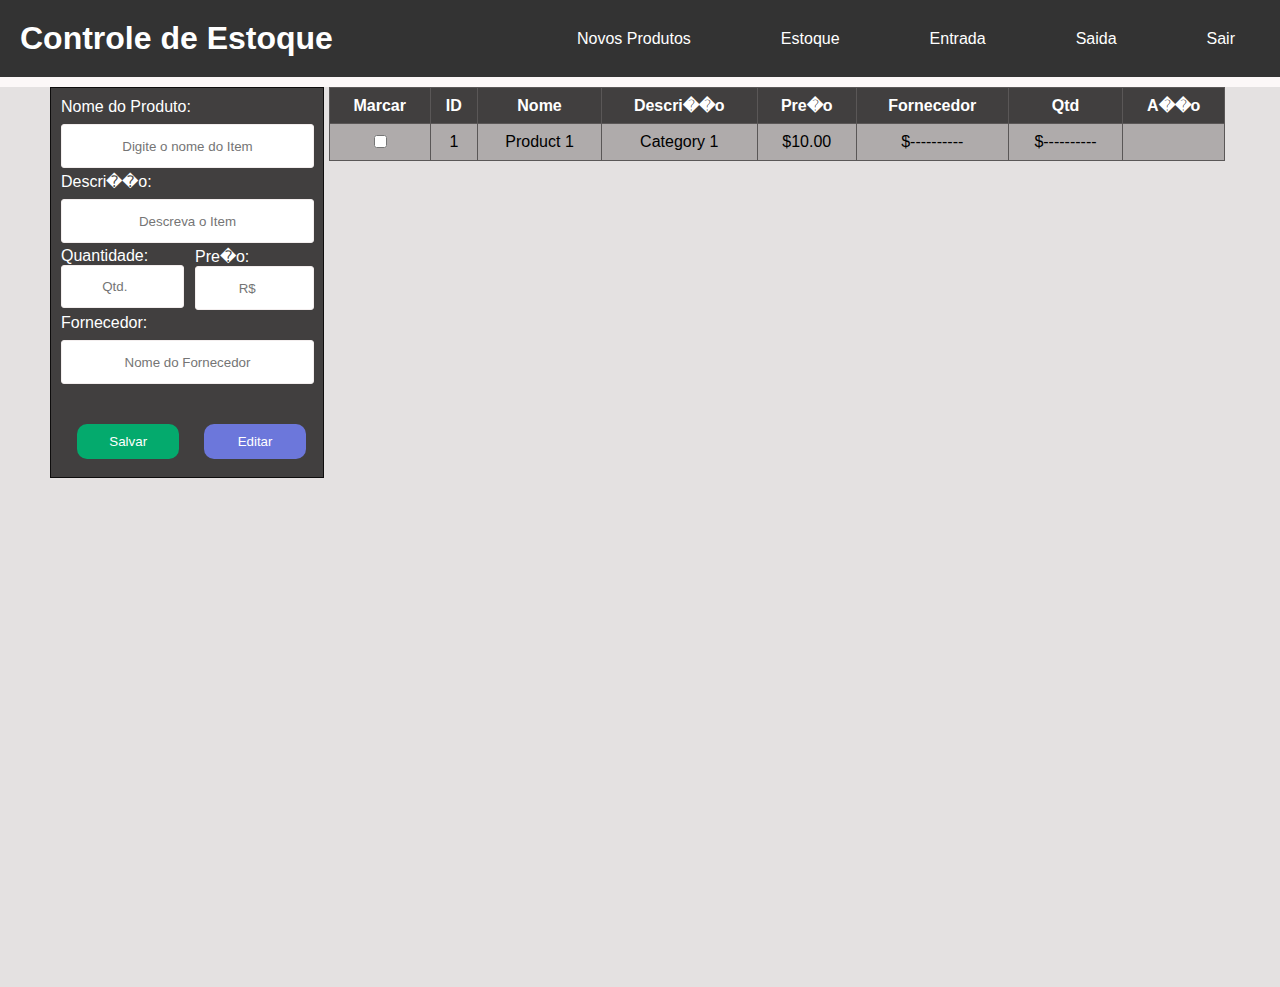
<file: crud_produtos/index.html>
<!DOCTYPE html>
<html>
	<head>
		<link rel="preconnect" href="https://fonts.gstatic.com">
		<link href="https://fonts.googleapis.com/css2?family=Poppins:wght@300;500;600&display=swap" rel="stylesheet">
		<title>Cadastro de Produtos</title>
		<style>
			html {
				width: 100%;
				height: 100%;
			}
			body {
				font-family: Arial, sans-serif;
				margin: 0;
				padding: 0;
				width: 100%;
				height: 100% !important;
				background-color: rgb(252, 248, 248);
			}
			header {
				background-color: #333;
				width: 100%;
				color: white;
				display: flex;
				justify-content: space-between;
				align-items: center;
				margin-right: 40px;
			}
			header h1 {
				margin: 20px;
			}
			header nav {
				display: flex;
			}
			header nav a {
				color: white;
				text-decoration: none;
				padding: 0 45px;
			}
			main {
				width: 100% ;
				height: 100%;
				margin: 0px;
				padding: 0px;
				margin-top: 10px;
				background-color: #e4e1e1;
				margin-left: 0px;
				margin-right: 0px
			}

			table {
			float: right;
			border-collapse: collapse;
			width: 70%;
			border-right: 20%;
			margin-right: 55px;
			}

			.formulario {
				background-color: #1c631e;
				width: 100%;
				
			}

			form {
			float: left;
			border-collapse: collapse;
			width: 20%;
			border: 1px solid rgb(14, 13, 13);
			padding: 8px;
			background-color: #413f3f;
			color: white;
			border-radius: 0px;
			margin-left: 50px;
			display: grid;
			}

			#titulo {

				margin: 2px;
				display:block


			}

			#campos_dados {
				border-radius: 3px;
				display:block;
				margin-top: -10px;
				width: 98%;
				border: 1px solid rgb(243, 238, 238);
				height: 40px;

			}

			th, td {
				border: 1px solid rgb(90, 87, 87);
				padding: 8px;
				text-align: center;
			}

			tr:nth-child(even) {
				background-color: #afabab;
			}
			tr:hover {
				background-color: rgb(163, 241, 187);
			}
			th {
				background-color: #413f3f;
				color: white;
			}
			
			.div_bot�o_1 {
				margin-bottom: 17px;
			}

			.preco_qtd{
				display:flex;
			}

		.botao_submit {		
			width: 40%;	
			background-color: #04AA6D;
			border: 1px;
			border-collapse: collapse;
			border-radius: 10px;
			color: white;
			padding: 10px 32px;
			text-decoration: none;
			margin: 2px 18px;
			cursor: pointer;
			}

		.botao_edit {
			width: 40%;	
			background-color: #6c77db;
			border: 1px;
			border-collapse: collapse;
			border-radius: 10px;
			color: white;
			padding: 10px 32px;
			text-decoration: none;
			margin: 2px 2px;
			margin-bottom: 10px;
			cursor: pointer;

		}

		.botao_edit:hover {
		background-color: #95bfe5;
		}

		.botao_submit:hover {
		background-color: #71bea1;
		}

		footer {
			width: 100%;
			height: 10%;
			background-color: #413f3f;
		}
		
		</style>
	</head>
	<body>
		<header>
			<h1>Controle de Estoque</h1>
			<nav>
				<!-- Add some links for the navigation menu -->
				<a href="#">Novos Produtos</a>
				<a href="#">Estoque</a>
				<a href="#">Entrada</a>
				<a href="#">Saida</a>
				<a href="#">Sair</a>
			</nav>
		</header>

		<main>
			<div>
				<form>
					<div style="margin-top: -16px; margin: 2px;">
						<label id="nome">Nome do Produto:</label>
							<br>
							<br>
						<input style="text-align: center;"placeholder="Digite o nome do Item"type="text" id="campos_dados">
					</div>

					<div style="margin-top: -16px; margin: 2px;">
						<label>Descri��o:</label>
							<br>
							<br>
						<input style="text-align: center;"placeholder="Descreva o Item"type="text" id="campos_dados">												
					</div>

					<div class="preco_qtd" style="margin-top: -16px; margin: 2px;">
						<div>
							<label id="quantidade">Quantidade:</label>
							<input placeholder="Qtd." style="text-align: center; margin:auto; margin-bottom: 4px; margin-top: -16px; margin: 0px; height: 39px; width: 87%; border-radius: 3px;border:collapse; border: 1px solid rgb(243, 238, 238);" type="number"  name="Quantidade:">
						</div>
						<div>
							<label id="preco">Pre�o:</label>							
							<input placeholder="R$" style="text-align: center; margin:auto; margin-bottom: 4px;margin-top: -16px; margin: 0px; height: 40px; width: 96%; border-radius: 3px; border:collapse; border: 1px solid rgb(243, 238, 238);" type="number"  name="Pre�o:">								
						</div>						
					</div>
					<div style="margin-top: -16px; margin: 2px;">
						<label >Fornecedor:</label>
							<br>
							<br>
						<input placeholder="Nome do Fornecedor" style="text-align: center" type="text" id="campos_dados" >
							<br>
							<br>
					</div>
					<div>
						<input class="botao_submit" type="submit" value="Salvar" id="submit">
						<input class="botao_edit" type="submit" value="Editar">
					</div>					
				</form> 

			<div>
				<table id="minhaTabela">		  
					<tr>
						<th>Marcar</th>
						<th>ID</th>
						<th>Nome</th>
						<th>Descri��o</th>
						<th>Pre�o</th>
						<th>Fornecedor</th>
						<th>Qtd</th>
						<th>A��o</th>
					</tr>
					<tr>
						<td><input type="checkbox"></td>
						<td>1</td>
						<td>Product 1</td>
						<td>Category 1</td>
						<td>$10.00</td>
						<td>$----------</td>
						<td>$----------</td>
						<td></td>
					</tr>
				</table>
			</div>
			<br>
			<br>
			<div>				
			</div>
			<scriptt>

			</script>		
		</main>
	</body>
</file>
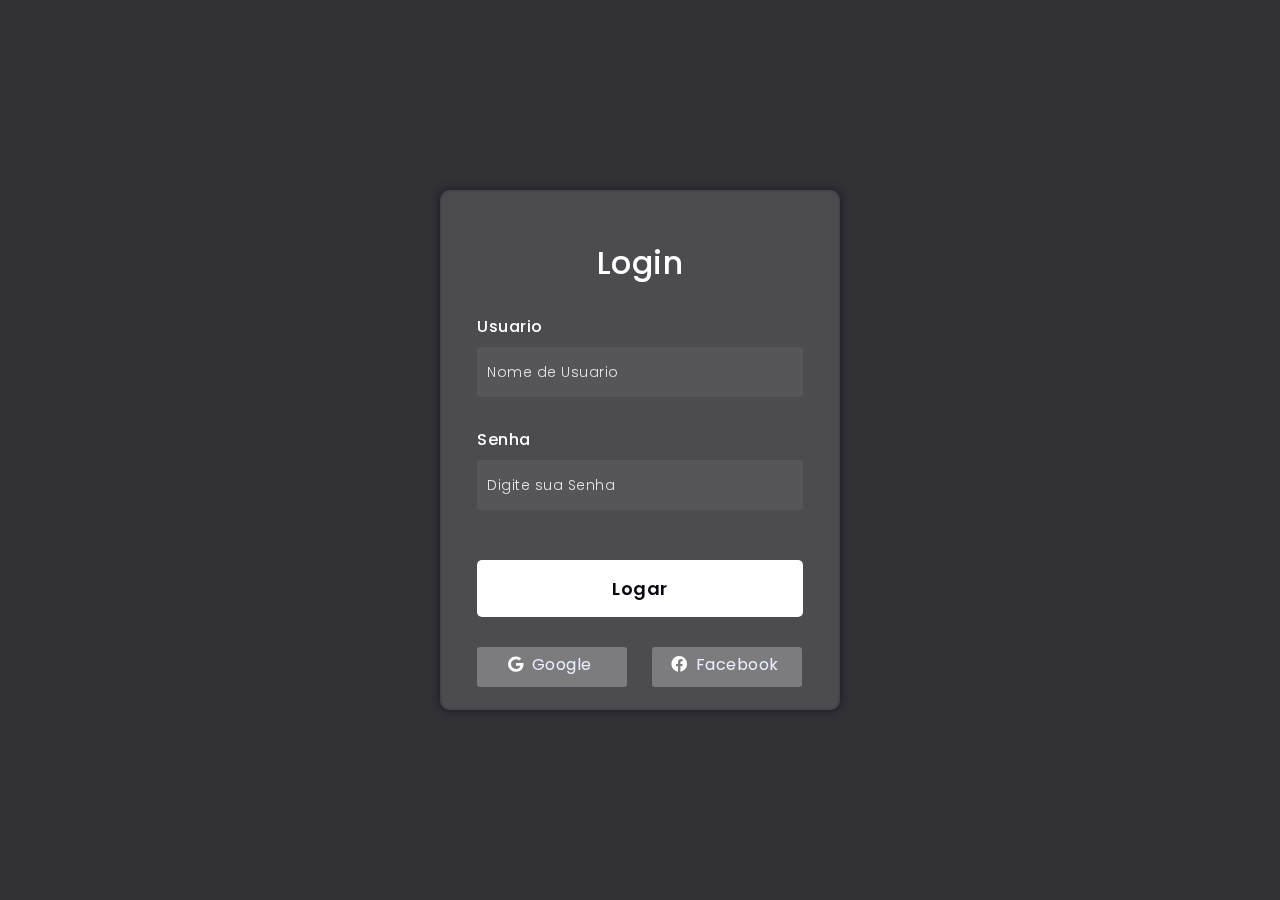
<file: crud_produtos/login.html>
<!DOCTYPE html>
<html lang="en">
<head>
  <!-- Design by foolishdeveloper.com -->
    <title>Login</title>
 
    <link rel="preconnect" href="https://fonts.gstatic.com">
    <link rel="stylesheet" href="https://cdnjs.cloudflare.com/ajax/libs/font-awesome/5.15.4/css/all.min.css">
    <link href="https://fonts.googleapis.com/css2?family=Poppins:wght@300;500;600&display=swap" rel="stylesheet">
    <!--Stylesheet-->
    <style media="screen">
      *,
*:before,
*:after{
    padding: 0;
    margin: 0;
    box-sizing: border-box;
}
body{
    background-color: #313136;
}
.background{
    width: 430px;
    height: 520px;
    position: absolute;
    transform: translate(-50%,-50%);
    left: 50%;
    top: 50%;
}
.background .shape{
    height: 200px;
    width: 200px;
    position: absolute;
    border-radius: 50%;
}

form{
    height: 520px;
    width: 400px;
    background-color: rgba(255,255,255,0.13);
    position: absolute;
    transform: translate(-50%,-50%);
    top: 50%;
    left: 50%;
    border-radius: 10px;
    backdrop-filter: blur(10px);
    border: 2px solid rgba(34, 32, 32, 0.1);
    box-shadow: 0 0 10px rgba(8,7,16,0.6);
    padding: 50px 35px;
}
form *{
    font-family: 'Poppins',sans-serif;
    color: #ffffff;
    letter-spacing: 0.5px;
    outline: none;
    border: none;
}
form h3{
    font-size: 32px;
    font-weight: 500;
    line-height: 42px;
    text-align: center;
}

label{
    display: block;
    margin-top: 30px;
    font-size: 16px;
    font-weight: 500;
}
input{
    display: block;
    height: 50px;
    width: 100%;
    background-color: rgba(245, 240, 240, 0.07);
    border-radius: 3px;
    padding: 0 10px;
    margin-top: 8px;
    font-size: 14px;
    font-weight: 300;
}
::placeholder{
    color: #e5e5e5;
}
button{
    margin-top: 50px;
    width: 100%;
    background-color: #ffffff;
    color: #080710;
    padding: 15px 0;
    font-size: 18px;
    font-weight: 600;
    border-radius: 5px;
    cursor: pointer;
}
.social{
  margin-top: 30px;
  display: flex;
}
.social div{
  background: rgb(221, 205, 205);
  width: 150px;
  border-radius: 3px;
  padding: 5px 10px 10px 5px;
  background-color: rgba(255,255,255,0.27);
  color: #eaf0fb;
  text-align: center;
}
.social div:hover{
  background-color: rgba(255,255,255,0.47);
}
.social .fb{
  margin-left: 25px;
}
.social i{
  margin-right: 4px;
}

    </style>
</head>
<body>
    <div class="background">
        <div class="shape"></div>
        <div class="shape"></div>
    </div>
    <form>
        <h3>Login</h3>
        <label for="username">Usuario</label>
        <input type="text" placeholder="Nome de Usuario" id="username">

        <label for="password">Senha</label>
        <input type="password" placeholder="Digite sua Senha" id="password">
      <button>Logar</button>
        <div class="social">
          <div class="go"><i class="fab fa-google"></i>  Google</div>
          <div class="fb"><i class="fab fa-facebook"></i>  Facebook</div>
        </div>
    </form>
</body>
</html>
</file>
